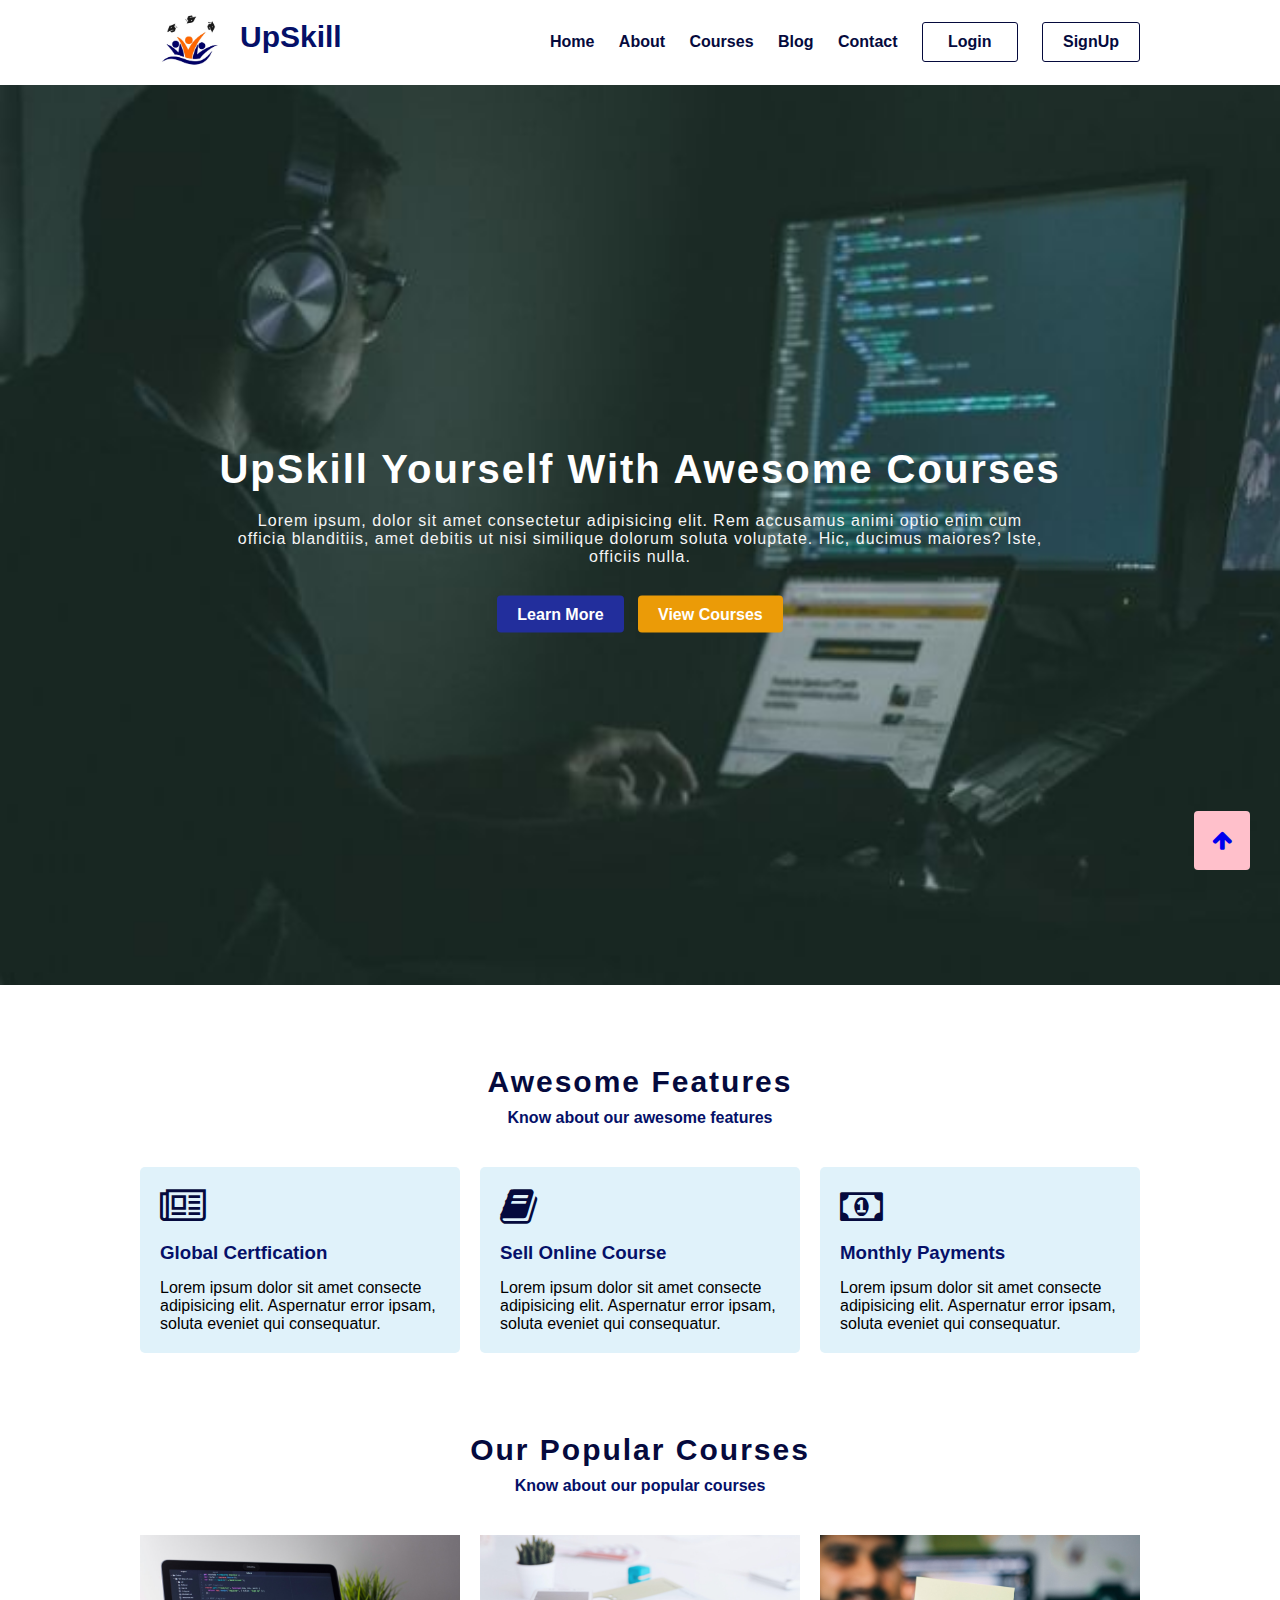
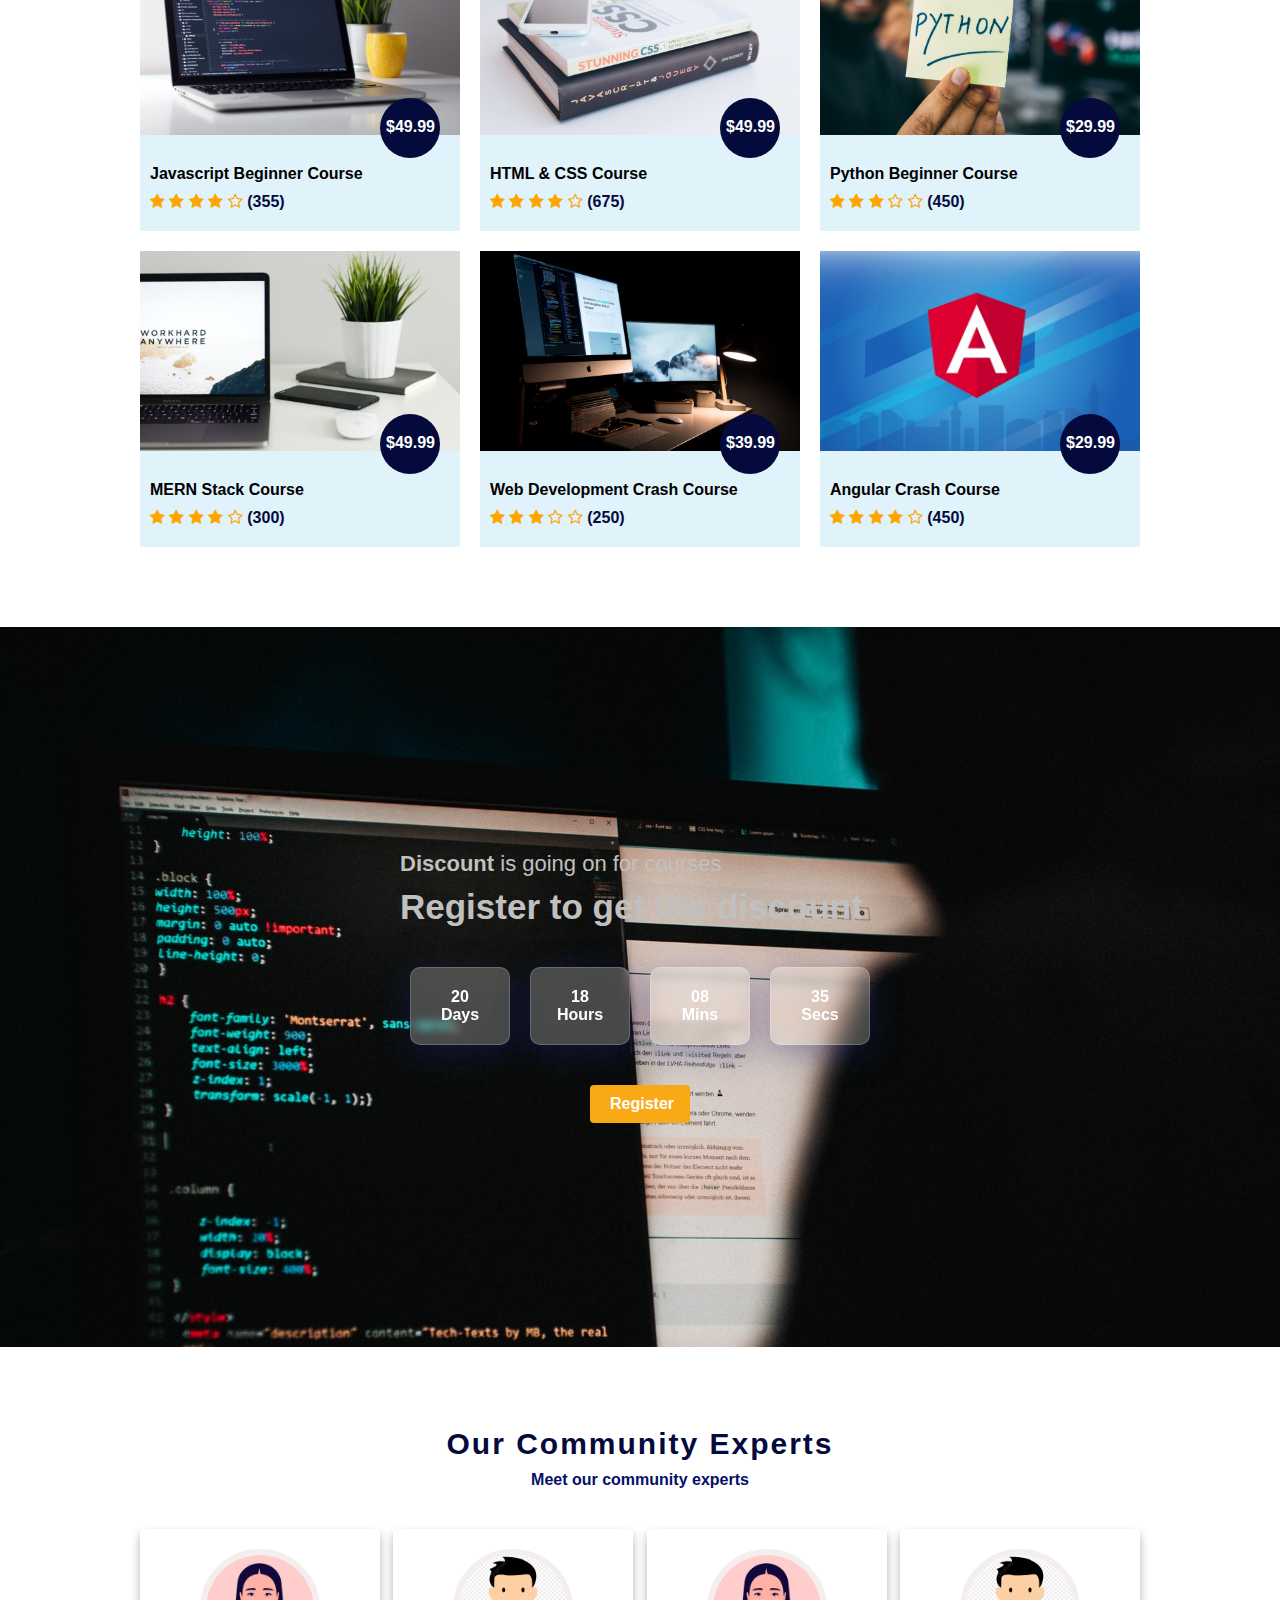
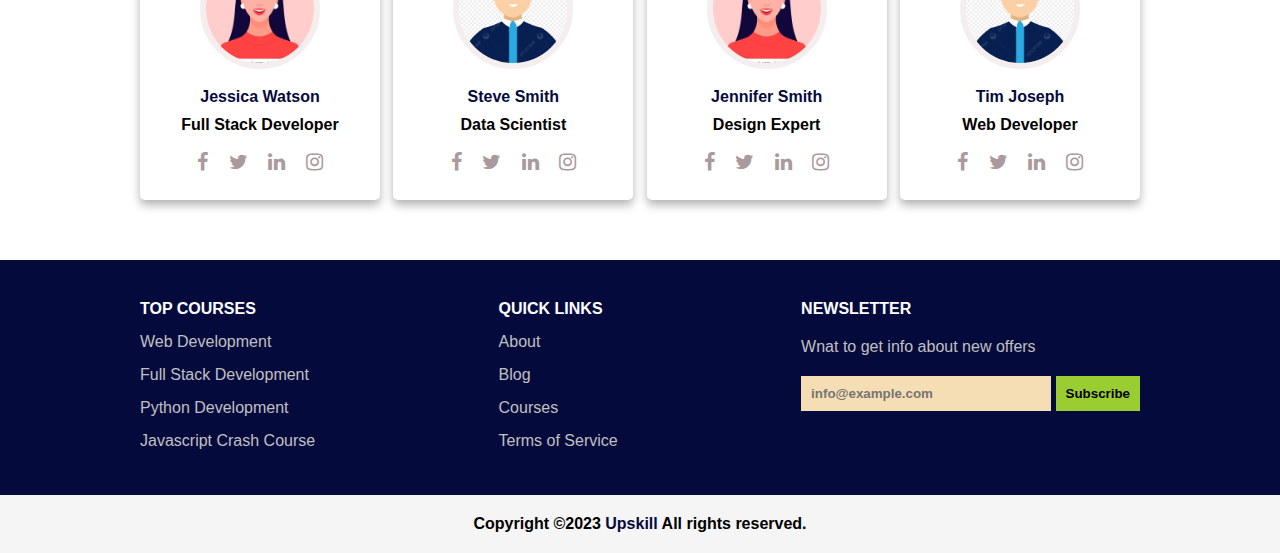
<file: index.html>
<!DOCTYPE html>
<html lang="en">
  <head>
    <meta charset="UTF-8" />
    <meta name="viewport" content="width=device-width, initial-scale=1.0" />
    <title>Multipage Online Courses Website</title>
    <link rel="icon" href="images/icon.png" type="image/x-icon" />
    <link
      rel="stylesheet"
      href="https://cdnjs.cloudflare.com/ajax/libs/font-awesome/4.7.0/css/font-awesome.min.css"
    />
    <link rel="stylesheet" href="style.css" />
  </head>
  <body>
    <!-- Header With Navigation Links -->
    <header>
      <div class="container">
        <div class="headerWithNav">
          <a href="index.html" class="logo"
            ><img src="images/logo1.jpg" alt="" /><span>UpSkill</span></a
          >
          <div class="nav_links">
            <a href="#"
              ><i class="fa fa-close" id="closeBtn" onclick="closeNav()"></i
            ></a>
            <a href="index.html">Home</a>
            <a href="about.html">About</a>
            <a href="courses.html">Courses</a>
            <a href="blog.html">Blog</a>
            <a href="contact.html">Contact</a>
            <a href="login.html" id="login" target="_blank">Login</a>
            <a href="signup.html" id="signup" target="_blank">SignUp</a>
          </div>
          <i class="fa fa-bars" id="openBtn" onclick="openNav()"></i>
        </div>
      </div>
    </header>
    <!-- End of Header Section -->

    <!-- Hero Section -->
    <section id="hero">
      <div class="container">
        <div class="hero-content">
          <h2>UpSkill Yourself With Awesome Courses</h2>
          <p>
            Lorem ipsum, dolor sit amet consectetur adipisicing elit. Rem
            accusamus animi optio enim cum officia blanditiis, amet debitis ut
            nisi similique dolorum soluta voluptate. Hic, ducimus maiores? Iste,
            officiis nulla.
          </p>
          <div class="btns">
            <a href="#features" id="btn-learnMore">Learn More</a>
            <a href="#courses" id="btn-courses">View Courses</a>
          </div>
        </div>
      </div>
    </section>
    <!-- End of Hero Section -->

    <!-- Features Section -->
    <section id="features">
      <div class="container">
        <div class="section-title">
          <h2>Awesome Features</h2>
          <p>Know about our awesome features</p>
        </div>
        <div class="features-container">
          <div class="feature">
            <i class="fa fa-newspaper-o"></i>
            <h3>Global Certfication</h3>
            <p>
              Lorem ipsum dolor sit amet consecte adipisicing elit. Aspernatur
              error ipsam, soluta eveniet qui consequatur.
            </p>
          </div>
          <div class="feature">
            <i class="fa fa-book"></i>
            <h3>Sell Online Course</h3>
            <p>
              Lorem ipsum dolor sit amet consecte adipisicing elit. Aspernatur
              error ipsam, soluta eveniet qui consequatur.
            </p>
          </div>
          <div class="feature">
            <i class="fa fa-money"></i>
            <h3>Monthly Payments</h3>
            <p>
              Lorem ipsum dolor sit amet consecte adipisicing elit. Aspernatur
              error ipsam, soluta eveniet qui consequatur.
            </p>
          </div>
        </div>
      </div>
    </section>
    <!-- End of features Section -->

    <!-- Courses Section -->
    <section id="courses">
      <div class="container">
        <div class="section-title">
          <h2>Our Popular Courses</h2>
          <p>Know about our popular courses</p>
        </div>
        <div class="courses-container">
          <div class="course">
            <div class="image">
              <img src="images/c1.jpg" alt="" />
            </div>
            <div class="price">
              <span>$49.99</span>
            </div>
            <a href="course.html" target="_blank"
              ><h4>Javascript Beginner Course</h4></a
            >
            <div class="stars">
              <i class="fa fa-star"></i>
              <i class="fa fa-star"></i>
              <i class="fa fa-star"></i>
              <i class="fa fa-star"></i>
              <i class="fa fa-star-o"></i>
              <span class="review_count">(355)</span>
            </div>
          </div>
          <div class="course">
            <div class="image">
              <img src="images/c2.jpg" alt="" />
            </div>
            <div class="price">
              <span>$49.99</span>
            </div>
            <a href="course.html" target="_blank"><h4>HTML & CSS Course</h4></a>
            <div class="stars">
              <i class="fa fa-star"></i>
              <i class="fa fa-star"></i>
              <i class="fa fa-star"></i>
              <i class="fa fa-star"></i>
              <i class="fa fa-star-o"></i>
              <span class="review_count">(675)</span>
            </div>
          </div>
          <div class="course">
            <div class="image">
              <img src="images/c3.jpg" alt="" />
            </div>
            <div class="price">
              <span>$29.99</span>
            </div>
            <a href="course.html" target="_blank"
              ><h4>Python Beginner Course</h4></a
            >
            <div class="stars">
              <i class="fa fa-star"></i>
              <i class="fa fa-star"></i>
              <i class="fa fa-star"></i>
              <i class="fa fa-star-o"></i>
              <i class="fa fa-star-o"></i>
              <span class="review_count">(450)</span>
            </div>
          </div>
          <div class="course">
            <div class="image">
              <img src="images/c4.jpg" alt="" />
            </div>
            <div class="price">
              <span>$49.99</span>
            </div>
            <a href="course.html" target="_blank"><h4>MERN Stack Course</h4></a>
            <div class="stars">
              <i class="fa fa-star"></i>
              <i class="fa fa-star"></i>
              <i class="fa fa-star"></i>
              <i class="fa fa-star"></i>
              <i class="fa fa-star-o"></i>
              <span class="review_count">(300)</span>
            </div>
          </div>
          <div class="course">
            <div class="image">
              <img src="images/c5.jpg" alt="" />
            </div>
            <div class="price">
              <span>$39.99</span>
            </div>
            <a href="course.html" target="_blank"
              ><h4>Web Development Crash Course</h4></a
            >
            <div class="stars">
              <i class="fa fa-star"></i>
              <i class="fa fa-star"></i>
              <i class="fa fa-star"></i>
              <i class="fa fa-star-o"></i>
              <i class="fa fa-star-o"></i>
              <span class="review_count">(250)</span>
            </div>
          </div>
          <div class="course">
            <div class="image">
              <img src="images/c6.jpg" alt="" />
            </div>
            <div class="price">
              <span>$29.99</span>
            </div>
            <a href="course.html" target="_blank"
              ><h4>Angular Crash Course</h4></a
            >
            <div class="stars">
              <i class="fa fa-star"></i>
              <i class="fa fa-star"></i>
              <i class="fa fa-star"></i>
              <i class="fa fa-star"></i>
              <i class="fa fa-star-o"></i>
              <span class="review_count">(450)</span>
            </div>
          </div>
        </div>
      </div>
    </section>
    <!-- End of Courses Section -->

    <section id="offer">
      <div class="offer-content">
        <p id="offer-info"><strong>Discount</strong> is going on for courses</p>
        <h2>Register to get the discount</h2>
        <div class="time_left_container">
          <div class="timeleft-info">
            <p>
              20 <br />
              Days
            </p>
          </div>
          <div class="timeleft-info">
            <p>
              18 <br />
              Hours
            </p>
          </div>
          <div class="timeleft-info">
            <p>
              08 <br />
              Mins
            </p>
          </div>
          <div class="timeleft-info">
            <p>
              35 <br />
              Secs
            </p>
          </div>
        </div>
        <a href="signup.html" id="register_btn" target="_blank">Register</a>
      </div>
    </section>
    <!-- End of Offer Section -->

    <!-- Community Experts Section -->
    <section id="experts">
      <div class="container">
        <div class="section-title">
          <h2>Our Community Experts</h2>
          <p>Meet our community experts</p>
        </div>
        <div class="experts-container">
          <div class="expert-info">
            <img src="images/female.webp" alt="" />
            <h4>Jessica Watson</h4>
            <p>Full Stack Developer</p>
            <i class="fa fa-facebook"></i>
            <i class="fa fa-twitter"></i>
            <i class="fa fa-linkedin"></i>
            <i class="fa fa-instagram"></i>
          </div>
          <div class="expert-info">
            <img src="images/men.jpg" alt="" />
            <h4>Steve Smith</h4>
            <p>Data Scientist</p>
            <i class="fa fa-facebook"></i>
            <i class="fa fa-twitter"></i>
            <i class="fa fa-linkedin"></i>
            <i class="fa fa-instagram"></i>
          </div>
          <div class="expert-info">
            <img src="images/female.webp" alt="" />
            <h4>Jennifer Smith</h4>
            <p>Design Expert</p>
            <i class="fa fa-facebook"></i>
            <i class="fa fa-twitter"></i>
            <i class="fa fa-linkedin"></i>
            <i class="fa fa-instagram"></i>
          </div>
          <div class="expert-info">
            <img src="images/men.jpg" alt="" />
            <h4>Tim Joseph</h4>
            <p>Web Developer</p>
            <i class="fa fa-facebook"></i>
            <i class="fa fa-twitter"></i>
            <i class="fa fa-linkedin"></i>
            <i class="fa fa-instagram"></i>
          </div>
        </div>
      </div>
    </section>
    <!-- End of Community Experts Section -->

    <!-- Footer Section -->
    <footer>
      <div class="container">
        <div class="footer-links">
          <div class="links">
            <h3>Top Courses</h3>
            <ul>
              <li>Web Development</li>
              <li>Full Stack Development</li>
              <li>Python Development</li>
              <li>Javascript Crash Course</li>
            </ul>
          </div>
          <div class="links">
            <h3>Quick Links</h3>
            <ul>
              <li>About</li>
              <li>Blog</li>
              <li>Courses</li>
              <li>Terms of Service</li>
            </ul>
          </div>
          <div class="links">
            <h3>NewsLetter</h3>
            <p>Wnat to get info about new offers</p>
            <div class="newsletter">
              <input type="text" placeholder="info@example.com" />
              <button id="btn-subscribe">Subscribe</button>
            </div>
          </div>
        </div>
      </div>
      <div class="copyright">
        <p>
          Copyright &copy;2023 <strong>Upskill</strong> All rights reserved.
        </p>
      </div>
    </footer>
    <!-- End of Footer Section -->

    <!-- Arrow up Button -->
    <a href="#" id="arrow-up"><i class="fa fa-arrow-up"></i></a>
    <script src="script.js"></script>
  </body>
</html>
</file>
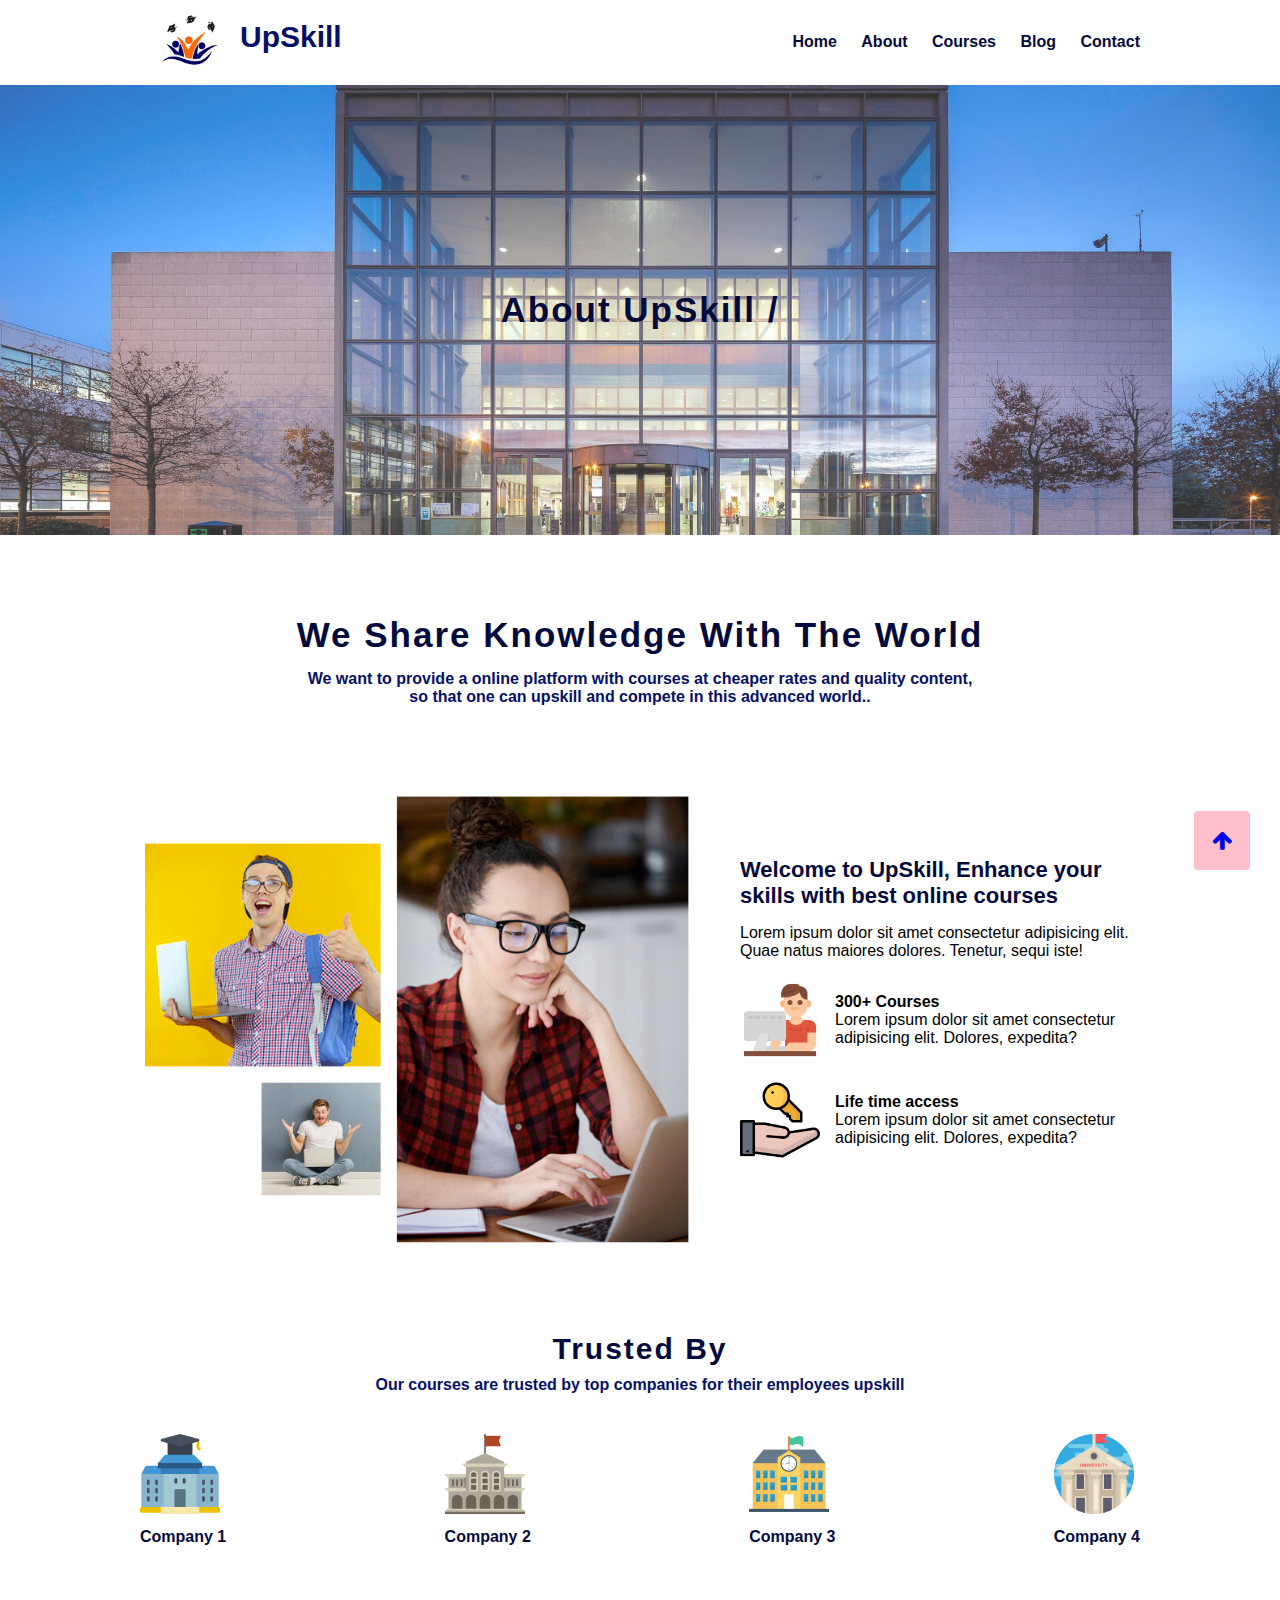
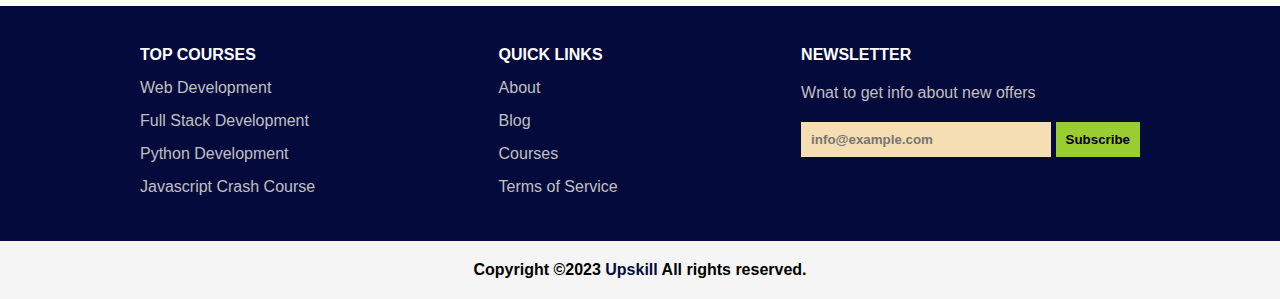
<file: about.html>
<!DOCTYPE html>
<html lang="en">
  <head>
    <meta charset="UTF-8" />
    <meta name="viewport" content="width=device-width, initial-scale=1.0" />
    <title>Multipage Online Courses Website</title>
    <link rel="icon" href="images/icon.png" type="image/x-icon" />
    <link
      rel="stylesheet"
      href="https://cdnjs.cloudflare.com/ajax/libs/font-awesome/4.7.0/css/font-awesome.min.css"
    />
    <link rel="stylesheet" href="style.css" />
  </head>
  <body>
    <!-- Header With Navigation Links -->
    <header>
      <div class="container">
        <div class="headerWithNav">
          <a href="index.html" class="logo"
            ><img src="images/logo1.jpg" alt="" /><span>UpSkill</span></a
          >
          <div class="nav_links">
            <a href="#"
              ><i class="fa fa-close" id="closeBtn" onclick="closeNav()"></i
            ></a>
            <a href="index.html">Home</a>
            <a href="about.html">About</a>
            <a href="courses.html">Courses</a>
            <a href="blog.html">Blog</a>
            <a href="contact.html">Contact</a>
          </div>
          <i class="fa fa-bars" id="openBtn" onclick="openNav()"></i>
        </div>
      </div>
    </header>
    <!-- End of Header Section -->

    <!-- Hero Section -->
    <section id="about-hero">
      <div class="container">
        <h2>About UpSkill /</h2>
      </div>
    </section>
    <!-- End of Hero Section -->

    <!-- About Content -->
    <section id="about-content">
      <div class="container">
        <div class="main-content">
          <h2>We Share Knowledge With The World</h2>
          <p>
            We want to provide a online platform with courses at cheaper rates
            and quality content, <br />
            so that one can upskill and compete in this advanced world..
          </p>
        </div>

        <div class="sub-content">
          <img src="images/a.png" alt="" class="main-img" />
          <div class="sub-info">
            <h2>
              Welcome to UpSkill, Enhance your skills with best online courses
            </h2>
            <p>
              Lorem ipsum dolor sit amet consectetur adipisicing elit. Quae
              natus maiores dolores. Tenetur, sequi iste!
            </p>
            <div class="course-access">
              <div class="course_count">
                <img src="images/fe1.png" alt="" />
                <div>
                  <h4>300+ Courses</h4>
                  <p>
                    Lorem ipsum dolor sit amet consectetur adipisicing elit.
                    Dolores, expedita?
                  </p>
                </div>
              </div>
              <div class="access">
                <img src="images/fe2.png" alt="" />
                <div>
                  <h4>Life time access</h4>
                  <p>
                    Lorem ipsum dolor sit amet consectetur adipisicing elit.
                    Dolores, expedita?
                  </p>
                </div>
              </div>
            </div>
          </div>
        </div>
      </div>
    </section>
    <!-- End of About-content Section -->

    <!-- Trusted By Section -->
    <section id="trustedBy">
      <div class="container">
        <div class="section-title">
          <h2>Trusted By</h2>
          <p>
            Our courses are trusted by top companies for their employees upskill
          </p>
        </div>
        <div class="trusted-companies">
          <div class="company">
            <img src="images/trust (1).png" alt="" />
            <h4>Company 1</h4>
          </div>
          <div class="company">
            <img src="images/trust (3).png" alt="" />
            <h4>Company 2</h4>
          </div>
          <div class="company">
            <img src="images/trust (4).png" alt="" />
            <h4>Company 3</h4>
          </div>
          <div class="company">
            <img src="images/trust (5).png" alt="" />
            <h4>Company 4</h4>
          </div>
        </div>
      </div>
    </section>
    <!-- End of Trusted By Section -->

    <!-- Footer Section -->
    <footer>
      <div class="container">
        <div class="footer-links">
          <div class="links">
            <h3>Top Courses</h3>
            <ul>
              <li>Web Development</li>
              <li>Full Stack Development</li>
              <li>Python Development</li>
              <li>Javascript Crash Course</li>
            </ul>
          </div>
          <div class="links">
            <h3>Quick Links</h3>
            <ul>
              <li>About</li>
              <li>Blog</li>
              <li>Courses</li>
              <li>Terms of Service</li>
            </ul>
          </div>
          <div class="links">
            <h3>NewsLetter</h3>
            <p>Wnat to get info about new offers</p>
            <div class="newsletter">
              <input type="text" placeholder="info@example.com" />
              <button id="btn-subscribe">Subscribe</button>
            </div>
          </div>
        </div>
      </div>
      <div class="copyright">
        <p>
          Copyright &copy;2023 <strong>Upskill</strong> All rights reserved.
        </p>
      </div>
    </footer>
    <!-- End of Footer Section -->

    <!-- Arrow up Button -->
    <a href="#" id="arrow-up"><i class="fa fa-arrow-up"></i></a>
    <script src="script.js"></script>
  </body>
</html>
</file>
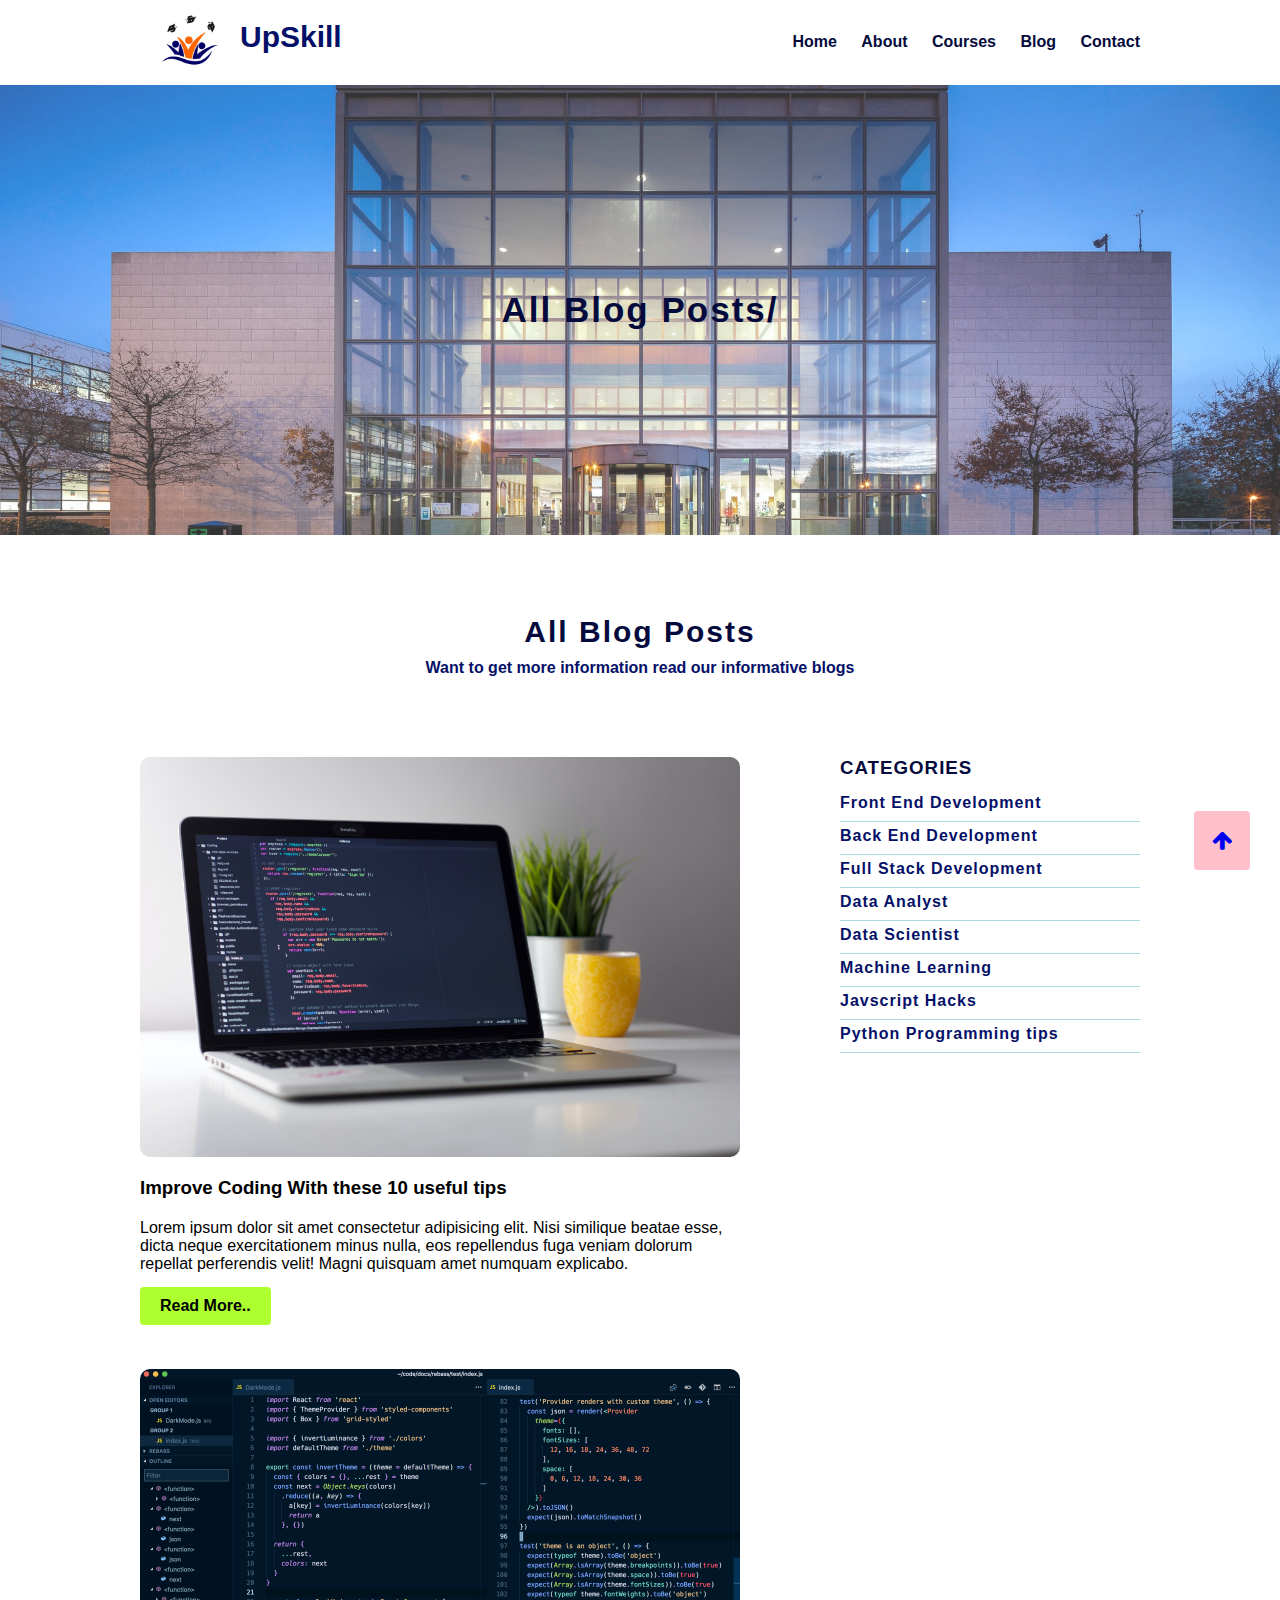
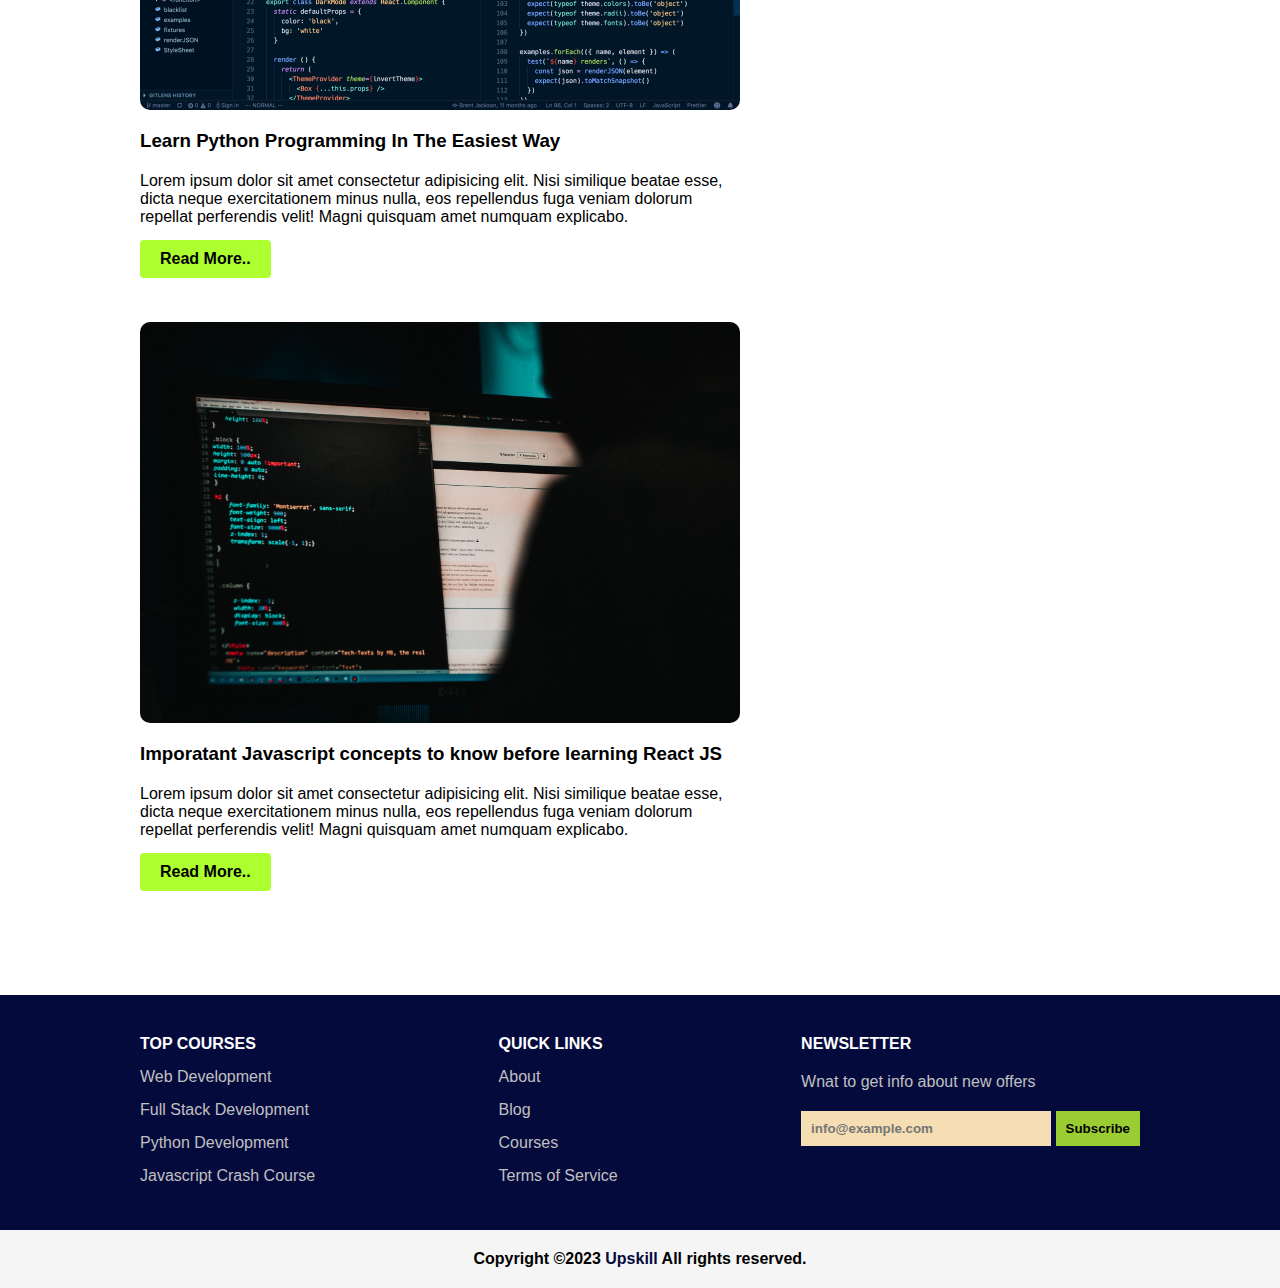
<file: blog.html>
<!DOCTYPE html>
<html lang="en">
  <head>
    <meta charset="UTF-8" />
    <meta name="viewport" content="width=device-width, initial-scale=1.0" />
    <title>Multipage Online Courses Website</title>
    <link rel="icon" href="images/icon.png" type="image/x-icon" />
    <link
      rel="stylesheet"
      href="https://cdnjs.cloudflare.com/ajax/libs/font-awesome/4.7.0/css/font-awesome.min.css"
    />
    <link rel="stylesheet" href="style.css" />
  </head>
  <body>
    <!-- Header With Navigation Links -->
    <header>
      <div class="container">
        <div class="headerWithNav">
          <a href="index.html" class="logo"
            ><img src="images/logo1.jpg" alt="" /><span>UpSkill</span></a
          >
          <div class="nav_links">
            <a href="#"
              ><i class="fa fa-close" id="closeBtn" onclick="closeNav()"></i
            ></a>
            <a href="index.html">Home</a>
            <a href="about.html">About</a>
            <a href="courses.html">Courses</a>
            <a href="blog.html">Blog</a>
            <a href="contact.html">Contact</a>
          </div>
          <i class="fa fa-bars" id="openBtn" onclick="openNav()"></i>
        </div>
      </div>
    </header>
    <!-- End of Header Section -->

    <!-- Hero Section -->
    <section id="about-hero">
      <div class="container">
        <h2>All Blog Posts/</h2>
      </div>
    </section>
    <!-- End of Hero Section -->

    <!-- Blogs Section -->
    <section id="blogs-section">
      <div class="container">
        <div class="section-title">
          <h2>All Blog Posts</h2>
          <p>Want to get more information read our informative blogs</p>
        </div>

        <div class="blogs-main-section">
          <!-- All Blogs -->
          <div class="allBlogs">
            <div class="blogs">
              <div class="image">
                <img src="images/c1.jpg" alt="" />
              </div>
              <h3>Improve Coding With these 10 useful tips</h3>
              <p>
                Lorem ipsum dolor sit amet consectetur adipisicing elit. Nisi
                similique beatae esse, dicta neque exercitationem minus nulla,
                eos repellendus fuga veniam dolorum repellat perferendis velit!
                Magni quisquam amet numquam explicabo.
              </p>
              <a href="#" class="btn-readMore">Read More..</a>
            </div>

            <div class="blogs">
              <div class="image">
                <img src="images/b4.png" alt="" />
              </div>
              <h3>Learn Python Programming In The Easiest Way</h3>
              <p>
                Lorem ipsum dolor sit amet consectetur adipisicing elit. Nisi
                similique beatae esse, dicta neque exercitationem minus nulla,
                eos repellendus fuga veniam dolorum repellat perferendis velit!
                Magni quisquam amet numquam explicabo.
              </p>
              <a href="#" class="btn-readMore">Read More..</a>
            </div>

            <div class="blogs">
              <div class="image">
                <img src="images/b1.jpg" alt="" />
              </div>
              <h3>
                Imporatant Javascript concepts to know before learning React JS
              </h3>
              <p>
                Lorem ipsum dolor sit amet consectetur adipisicing elit. Nisi
                similique beatae esse, dicta neque exercitationem minus nulla,
                eos repellendus fuga veniam dolorum repellat perferendis velit!
                Magni quisquam amet numquam explicabo.
              </p>
              <a href="#" class="btn-readMore">Read More..</a>
            </div>
          </div>

          <!-- Categories Section -->
          <div class="categories">
            <h3>Categories</h3>
            <ul class="categories_list">
              <li>Front End Development</li>
              <li>Back End Development</li>
              <li>Full Stack Development</li>
              <li>Data Analyst</li>
              <li>Data Scientist</li>
              <li>Machine Learning</li>
              <li>Javscript Hacks</li>
              <li>Python Programming tips</li>
            </ul>
          </div>
        </div>
      </div>
    </section>
    <!-- End of Blogs Section -->

    <!-- Footer Section -->
    <footer>
      <div class="container">
        <div class="footer-links">
          <div class="links">
            <h3>Top Courses</h3>
            <ul>
              <li>Web Development</li>
              <li>Full Stack Development</li>
              <li>Python Development</li>
              <li>Javascript Crash Course</li>
            </ul>
          </div>
          <div class="links">
            <h3>Quick Links</h3>
            <ul>
              <li>About</li>
              <li>Blog</li>
              <li>Courses</li>
              <li>Terms of Service</li>
            </ul>
          </div>
          <div class="links">
            <h3>NewsLetter</h3>
            <p>Wnat to get info about new offers</p>
            <div class="newsletter">
              <input type="text" placeholder="info@example.com" />
              <button id="btn-subscribe">Subscribe</button>
            </div>
          </div>
        </div>
      </div>
      <div class="copyright">
        <p>
          Copyright &copy;2023 <strong>Upskill</strong> All rights reserved.
        </p>
      </div>
    </footer>
    <!-- End of Footer Section -->

    <!-- Arrow up Button -->
    <a href="#" id="arrow-up"><i class="fa fa-arrow-up"></i></a>
    <script src="script.js"></script>
  </body>
</html>
</file>
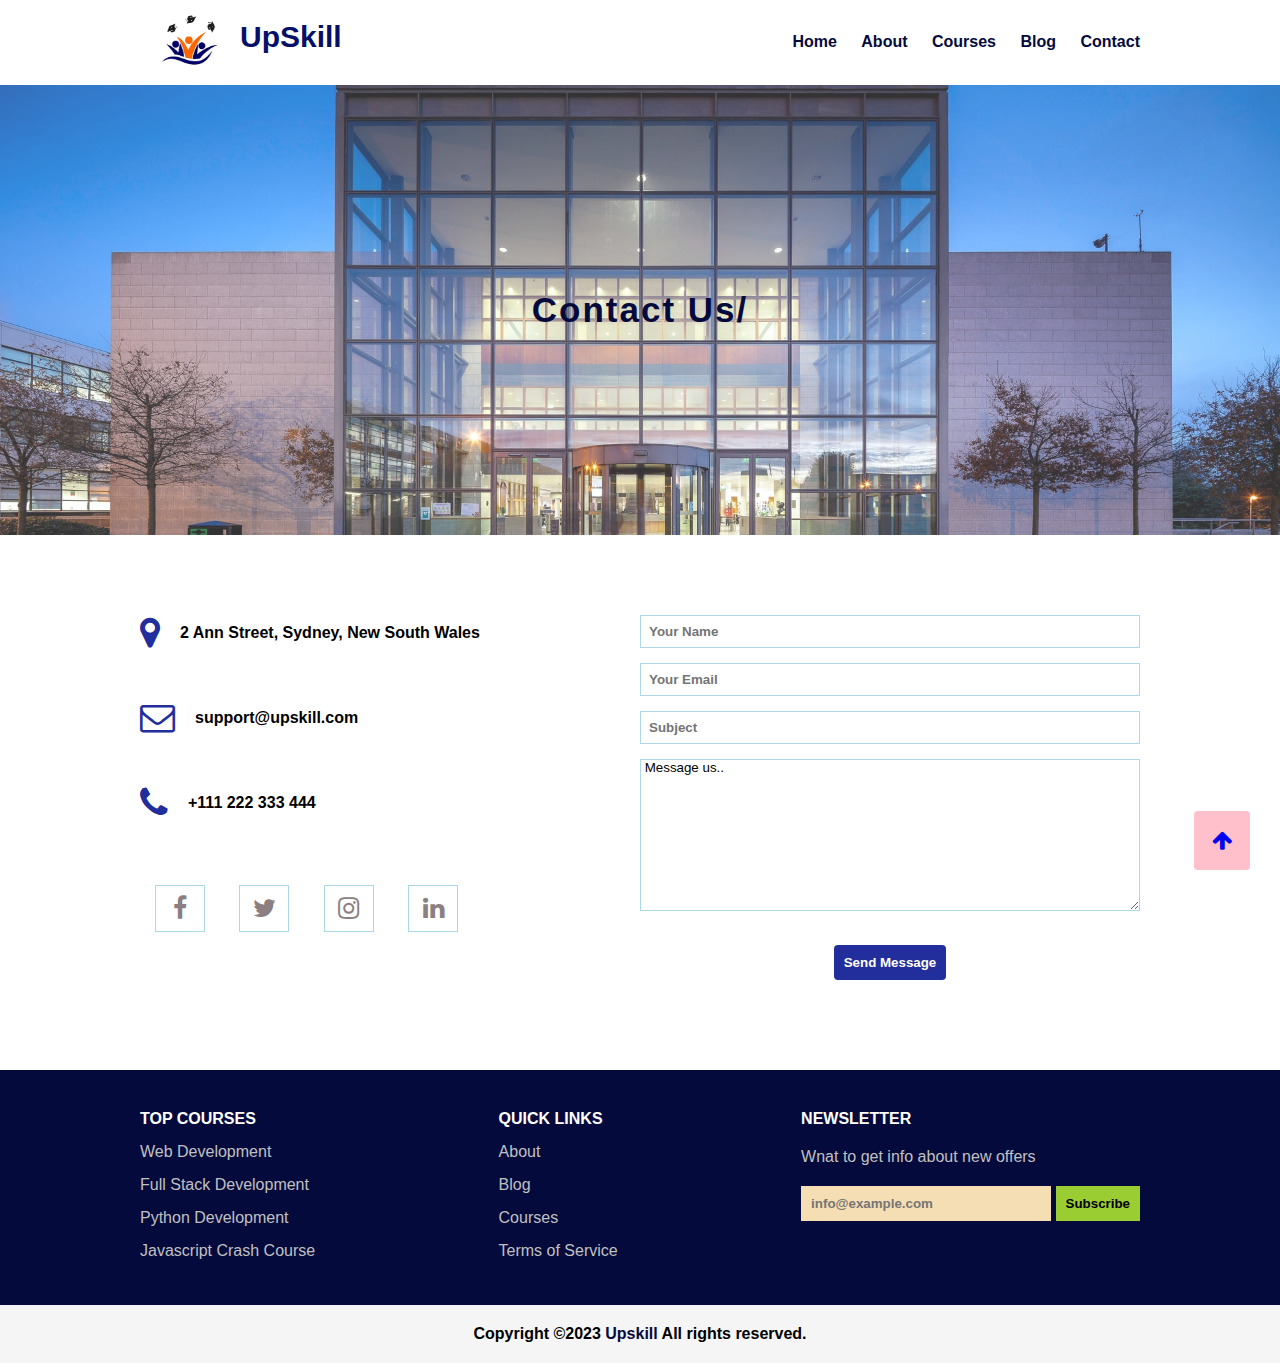
<file: contact.html>
<!DOCTYPE html>
<html lang="en">
  <head>
    <meta charset="UTF-8" />
    <meta name="viewport" content="width=device-width, initial-scale=1.0" />
    <link rel="icon" href="images/icon.png" type="image/x-icon" />
    <link
      rel="stylesheet"
      href="https://cdnjs.cloudflare.com/ajax/libs/font-awesome/4.7.0/css/font-awesome.min.css"
    />
    <link rel="stylesheet" href="style.css" />
  </head>
  <body>
    <!-- Header With Navigation Links -->
    <header>
      <div class="container">
        <div class="headerWithNav">
          <a href="index.html" class="logo"
            ><img src="images/logo1.jpg" alt="" /><span>UpSkill</span></a
          >
          <div class="nav_links">
            <a href="#"
              ><i class="fa fa-close" id="closeBtn" onclick="closeNav()"></i
            ></a>
            <a href="index.html">Home</a>
            <a href="about.html">About</a>
            <a href="courses.html">Courses</a>
            <a href="blog.html">Blog</a>
            <a href="contact.html">Contact</a>
          </div>
          <i class="fa fa-bars" id="openBtn" onclick="openNav()"></i>
        </div>
      </div>
    </header>
    <!-- End of Header Section -->

    <!-- Hero Section -->
    <section id="about-hero">
      <div class="container">
        <h2>Contact Us/</h2>
      </div>
    </section>
    <!-- End of Hero Section -->

    <!-- Contact Us Main Section -->
    <section id="main-contact-section">
      <div class="container">
        <div class="contact-container">
          <div class="contact-info">
            <div class="info">
              <i class="fa fa-map-marker"></i>
              <p>2 Ann Street, Sydney, New South Wales</p>
            </div>
            <div class="info">
              <i class="fa fa-envelope-o"></i>
              <p>support@upskill.com</p>
            </div>
            <div class="info">
              <i class="fa fa-phone"></i>
              <p>+111 222 333 444</p>
            </div>
            <div class="social-links">
              <i class="fa fa-facebook"></i>
              <i class="fa fa-twitter"></i>
              <i class="fa fa-instagram"></i>
              <i class="fa fa-linkedin"></i>
            </div>
          </div>
          <div class="contact-form">
            <form action="">
              <input type="text" placeholder="Your Name" />
              <input type="text" placeholder="Your Email" />
              <input type="text" placeholder="Subject" />
              <textarea id="message" cols="30" rows="10">
 Message us..</textarea
              >
              <button id="btn-sendMessage">Send Message</button>
            </form>
          </div>
        </div>
      </div>
    </section>
    <!-- End of Contact Us Section -->

    <!-- Footer Section -->
    <footer>
      <div class="container">
        <div class="footer-links">
          <div class="links">
            <h3>Top Courses</h3>
            <ul>
              <li>Web Development</li>
              <li>Full Stack Development</li>
              <li>Python Development</li>
              <li>Javascript Crash Course</li>
            </ul>
          </div>
          <div class="links">
            <h3>Quick Links</h3>
            <ul>
              <li>About</li>
              <li>Blog</li>
              <li>Courses</li>
              <li>Terms of Service</li>
            </ul>
          </div>
          <div class="links">
            <h3>NewsLetter</h3>
            <p>Wnat to get info about new offers</p>
            <div class="newsletter">
              <input type="text" placeholder="info@example.com" />
              <button id="btn-subscribe">Subscribe</button>
            </div>
          </div>
        </div>
      </div>
      <div class="copyright">
        <p>
          Copyright &copy;2023 <strong>Upskill</strong> All rights reserved.
        </p>
      </div>
    </footer>
    <!-- End of Footer Section -->

    <!-- Arrow up Button -->
    <a href="#" id="arrow-up"><i class="fa fa-arrow-up"></i></a>
    <script src="script.js"></script>
  </body>
</html>
</file>
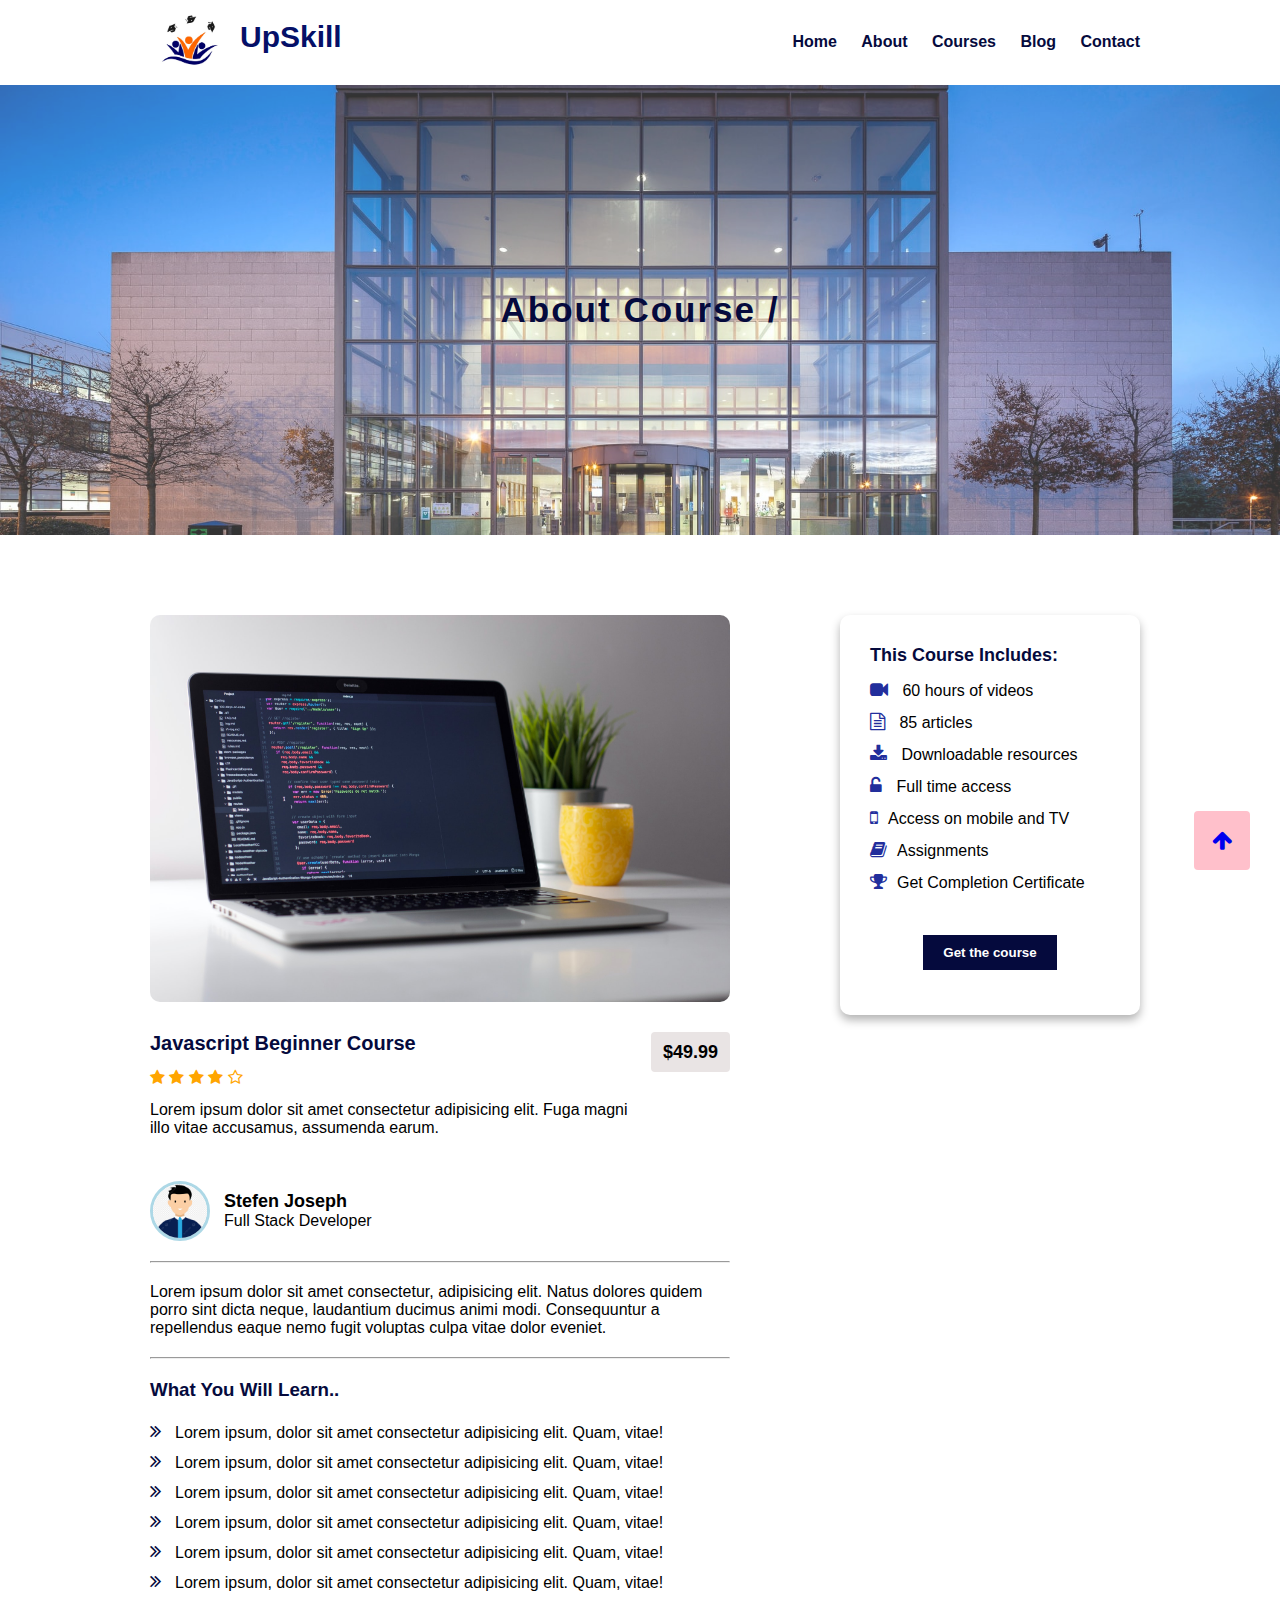
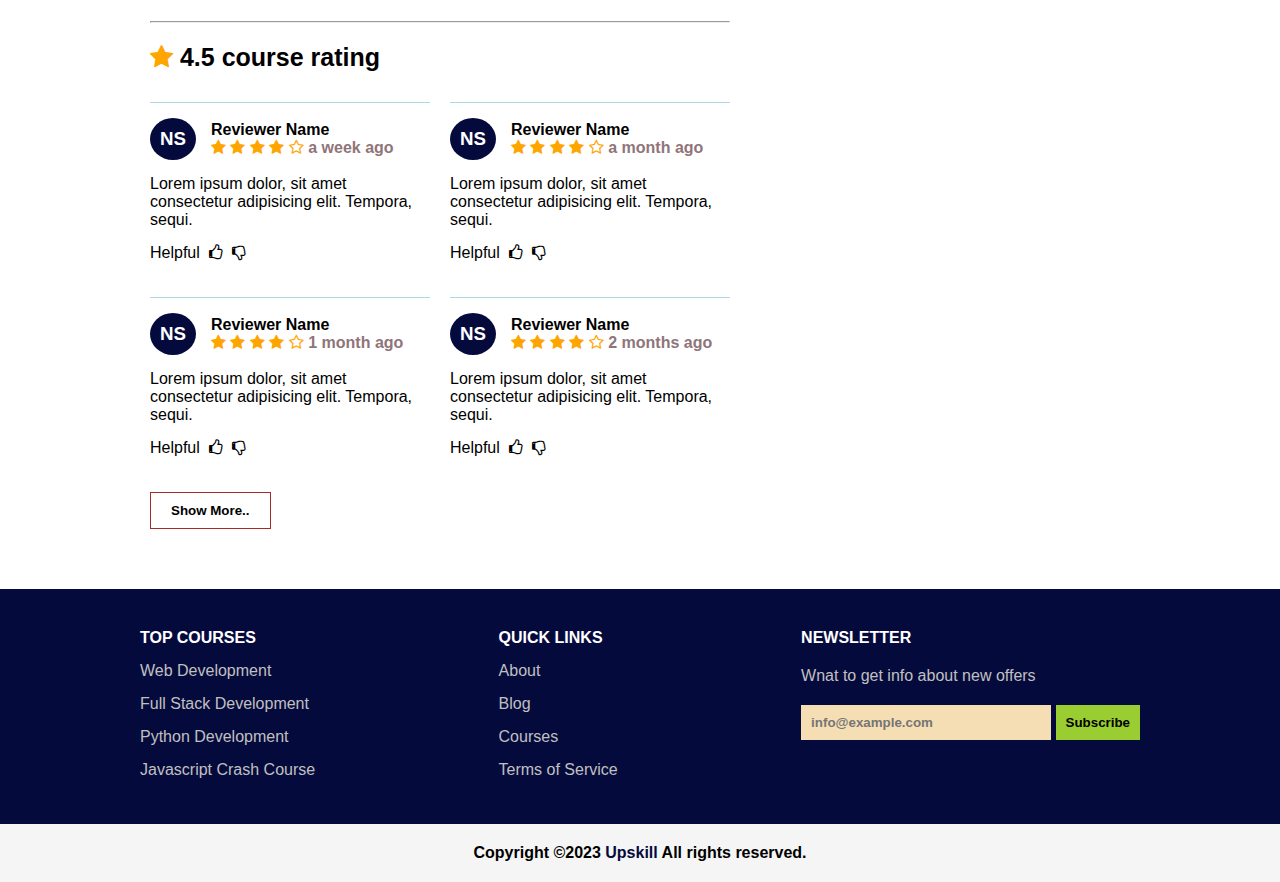
<file: course.html>
<!DOCTYPE html>
<html lang="en">
  <head>
    <meta charset="UTF-8" />
    <meta name="viewport" content="width=device-width, initial-scale=1.0" />
    <link rel="icon" href="images/icon.png" type="image/x-icon" />
    <link
      rel="stylesheet"
      href="https://cdnjs.cloudflare.com/ajax/libs/font-awesome/4.7.0/css/font-awesome.min.css"
    />
    <link rel="stylesheet" href="style.css" />
  </head>
  <body>
    <!-- Header With Navigation Links -->
    <header>
      <div class="container">
        <div class="headerWithNav">
          <a href="index.html" class="logo"
            ><img src="images/logo1.jpg" alt="" /><span>UpSkill</span></a
          >
          <div class="nav_links">
            <a href="#"
              ><i class="fa fa-close" id="closeBtn" onclick="closeNav()"></i
            ></a>
            <a href="index.html">Home</a>
            <a href="about.html">About</a>
            <a href="courses.html">Courses</a>
            <a href="blog.html">Blog</a>
            <a href="contact.html">Contact</a>
          </div>
          <i class="fa fa-bars" id="openBtn" onclick="openNav()"></i>
        </div>
      </div>
    </header>
    <!-- End of Header Section -->

    <!-- Hero Section -->
    <section id="about-hero">
      <div class="container">
        <h2>About Course /</h2>
      </div>
    </section>
    <!-- End of Hero Section -->

    <!-- Main Course Details Section -->
    <section id="course-details">
      <div class="container">
        <div class="course-details-container">
          <div class="course-full-content">
            <div class="imgContainer">
              <img src="images/c1.jpg" alt="" />
            </div>
            <div class="course-title-cost">
              <div>
                <h4>Javascript Beginner Course</h4>
                <i class="fa fa-star"></i>
                <i class="fa fa-star"></i>
                <i class="fa fa-star"></i>
                <i class="fa fa-star"></i>
                <i class="fa fa-star-o"></i>
                <p>
                  Lorem ipsum dolor sit amet consectetur adipisicing elit. Fuga
                  magni illo vitae accusamus, assumenda earum.
                </p>
              </div>
              <div class="cost">$49.99</div>
            </div>
            <div class="tutor">
              <img src="images/men.jpg" alt="" />
              <p>
                <span>Stefen Joseph</span> <br />
                Full Stack Developer
              </p>
            </div>
            <hr />
            <p class="course-information">
              Lorem ipsum dolor sit amet consectetur, adipisicing elit. Natus
              dolores quidem porro sint dicta neque, laudantium ducimus animi
              modi. Consequuntur a repellendus eaque nemo fugit voluptas culpa
              vitae dolor eveniet.
            </p>
            <hr />
            <div class="benefits">
              <h3>What You Will Learn..</h3>
              <i class="fa fa-angle-double-right"></i
              ><span
                >Lorem ipsum, dolor sit amet consectetur adipisicing elit. Quam,
                vitae!</span
              ><br />
              <i class="fa fa-angle-double-right"></i
              ><span
                >Lorem ipsum, dolor sit amet consectetur adipisicing elit. Quam,
                vitae!</span
              ><br />
              <i class="fa fa-angle-double-right"></i
              ><span
                >Lorem ipsum, dolor sit amet consectetur adipisicing elit. Quam,
                vitae!</span
              ><br />
              <i class="fa fa-angle-double-right"></i
              ><span
                >Lorem ipsum, dolor sit amet consectetur adipisicing elit. Quam,
                vitae!</span
              ><br />
              <i class="fa fa-angle-double-right"></i
              ><span
                >Lorem ipsum, dolor sit amet consectetur adipisicing elit. Quam,
                vitae!</span
              ><br />
              <i class="fa fa-angle-double-right"></i
              ><span
                >Lorem ipsum, dolor sit amet consectetur adipisicing elit. Quam,
                vitae!</span
              ><br />
            </div>

            <hr />

            <!-- Reviews Section -->
            <div class="reviews-container">
              <div class="review-heading">
                <h3><i class="fa fa-star"></i> 4.5 course rating</h3>
              </div>
              <div class="allReviews">
                <div class="review">
                  <div class="reviewerName">
                    <h3>NS</h3>
                    <div>
                      <h4>Reviewer Name</h4>
                      <i class="fa fa-star"></i>
                      <i class="fa fa-star"></i>
                      <i class="fa fa-star"></i>
                      <i class="fa fa-star"></i>
                      <i class="fa fa-star-o"></i>
                      <span>a week ago</span>
                    </div>
                  </div>
                  <p>
                    Lorem ipsum dolor, sit amet consectetur adipisicing elit.
                    Tempora, sequi.
                  </p>
                  <p class="helpful">
                    Helpful &nbsp;<i class="fa fa-thumbs-o-up"></i>&nbsp;
                    <i class="fa fa-thumbs-o-down"></i>
                  </p>
                </div>

                <div class="review">
                  <div class="reviewerName">
                    <h3>NS</h3>
                    <div>
                      <h4>Reviewer Name</h4>
                      <i class="fa fa-star"></i>
                      <i class="fa fa-star"></i>
                      <i class="fa fa-star"></i>
                      <i class="fa fa-star"></i>
                      <i class="fa fa-star-o"></i>
                      <span>a month ago</span>
                    </div>
                  </div>
                  <p>
                    Lorem ipsum dolor, sit amet consectetur adipisicing elit.
                    Tempora, sequi.
                  </p>
                  <p class="helpful">
                    Helpful &nbsp;<i class="fa fa-thumbs-o-up"></i>&nbsp;
                    <i class="fa fa-thumbs-o-down"></i>
                  </p>
                </div>

                <div class="review">
                  <div class="reviewerName">
                    <h3>NS</h3>
                    <div>
                      <h4>Reviewer Name</h4>
                      <i class="fa fa-star"></i>
                      <i class="fa fa-star"></i>
                      <i class="fa fa-star"></i>
                      <i class="fa fa-star"></i>
                      <i class="fa fa-star-o"></i>
                      <span>1 month ago</span>
                    </div>
                  </div>
                  <p>
                    Lorem ipsum dolor, sit amet consectetur adipisicing elit.
                    Tempora, sequi.
                  </p>
                  <p class="helpful">
                    Helpful &nbsp;<i class="fa fa-thumbs-o-up"></i>&nbsp;
                    <i class="fa fa-thumbs-o-down"></i>
                  </p>
                </div>

                <div class="review">
                  <div class="reviewerName">
                    <h3>NS</h3>
                    <div>
                      <h4>Reviewer Name</h4>
                      <i class="fa fa-star"></i>
                      <i class="fa fa-star"></i>
                      <i class="fa fa-star"></i>
                      <i class="fa fa-star"></i>
                      <i class="fa fa-star-o"></i>
                      <span>2 months ago</span>
                    </div>
                  </div>
                  <p>
                    Lorem ipsum dolor, sit amet consectetur adipisicing elit.
                    Tempora, sequi.
                  </p>
                  <p class="helpful">
                    Helpful &nbsp;<i class="fa fa-thumbs-o-up"></i>&nbsp;
                    <i class="fa fa-thumbs-o-down"></i>
                  </p>
                </div>
              </div>
              <button class="btn-showMore">Show More..</button>
            </div>
            <!-- End of reviews section -->
          </div>

          <div class="course-access-details">
            <h4>This Course Includes:</h4>
            <i class="fa fa-video-camera"></i> <span>60 hours of videos</span
            ><br />
            <i class="fa fa-file-text-o"></i> <span>85 articles</span><br />
            <i class="fa fa-download"></i> <span>Downloadable resources</span
            ><br />
            <i class="fa fa-unlock-alt"></i> <span>Full time access</span><br />
            <i class="fa fa-mobile"></i><span>Access on mobile and TV</span
            ><br />
            <i class="fa fa-book"></i><span>Assignments</span><br />
            <i class="fa fa-trophy"></i><span>Get Completion Certificate</span
            ><br />
            <button id="btn-getCourse">Get the course</button>
          </div>
        </div>
      </div>
    </section>
    <!-- End of Main Course Details Section -->

    <!-- Footer Section -->
    <footer>
      <div class="container">
        <div class="footer-links">
          <div class="links">
            <h3>Top Courses</h3>
            <ul>
              <li>Web Development</li>
              <li>Full Stack Development</li>
              <li>Python Development</li>
              <li>Javascript Crash Course</li>
            </ul>
          </div>
          <div class="links">
            <h3>Quick Links</h3>
            <ul>
              <li>About</li>
              <li>Blog</li>
              <li>Courses</li>
              <li>Terms of Service</li>
            </ul>
          </div>
          <div class="links">
            <h3>NewsLetter</h3>
            <p>Wnat to get info about new offers</p>
            <div class="newsletter">
              <input type="text" placeholder="info@example.com" />
              <button id="btn-subscribe">Subscribe</button>
            </div>
          </div>
        </div>
      </div>
      <div class="copyright">
        <p>
          Copyright &copy;2023 <strong>Upskill</strong> All rights reserved.
        </p>
      </div>
    </footer>
    <!-- End of Footer Section -->

    <!-- Arrow up Button -->
    <a href="#" id="arrow-up"><i class="fa fa-arrow-up"></i></a>
    <script src="script.js"></script>
  </body>
</html>
</file>
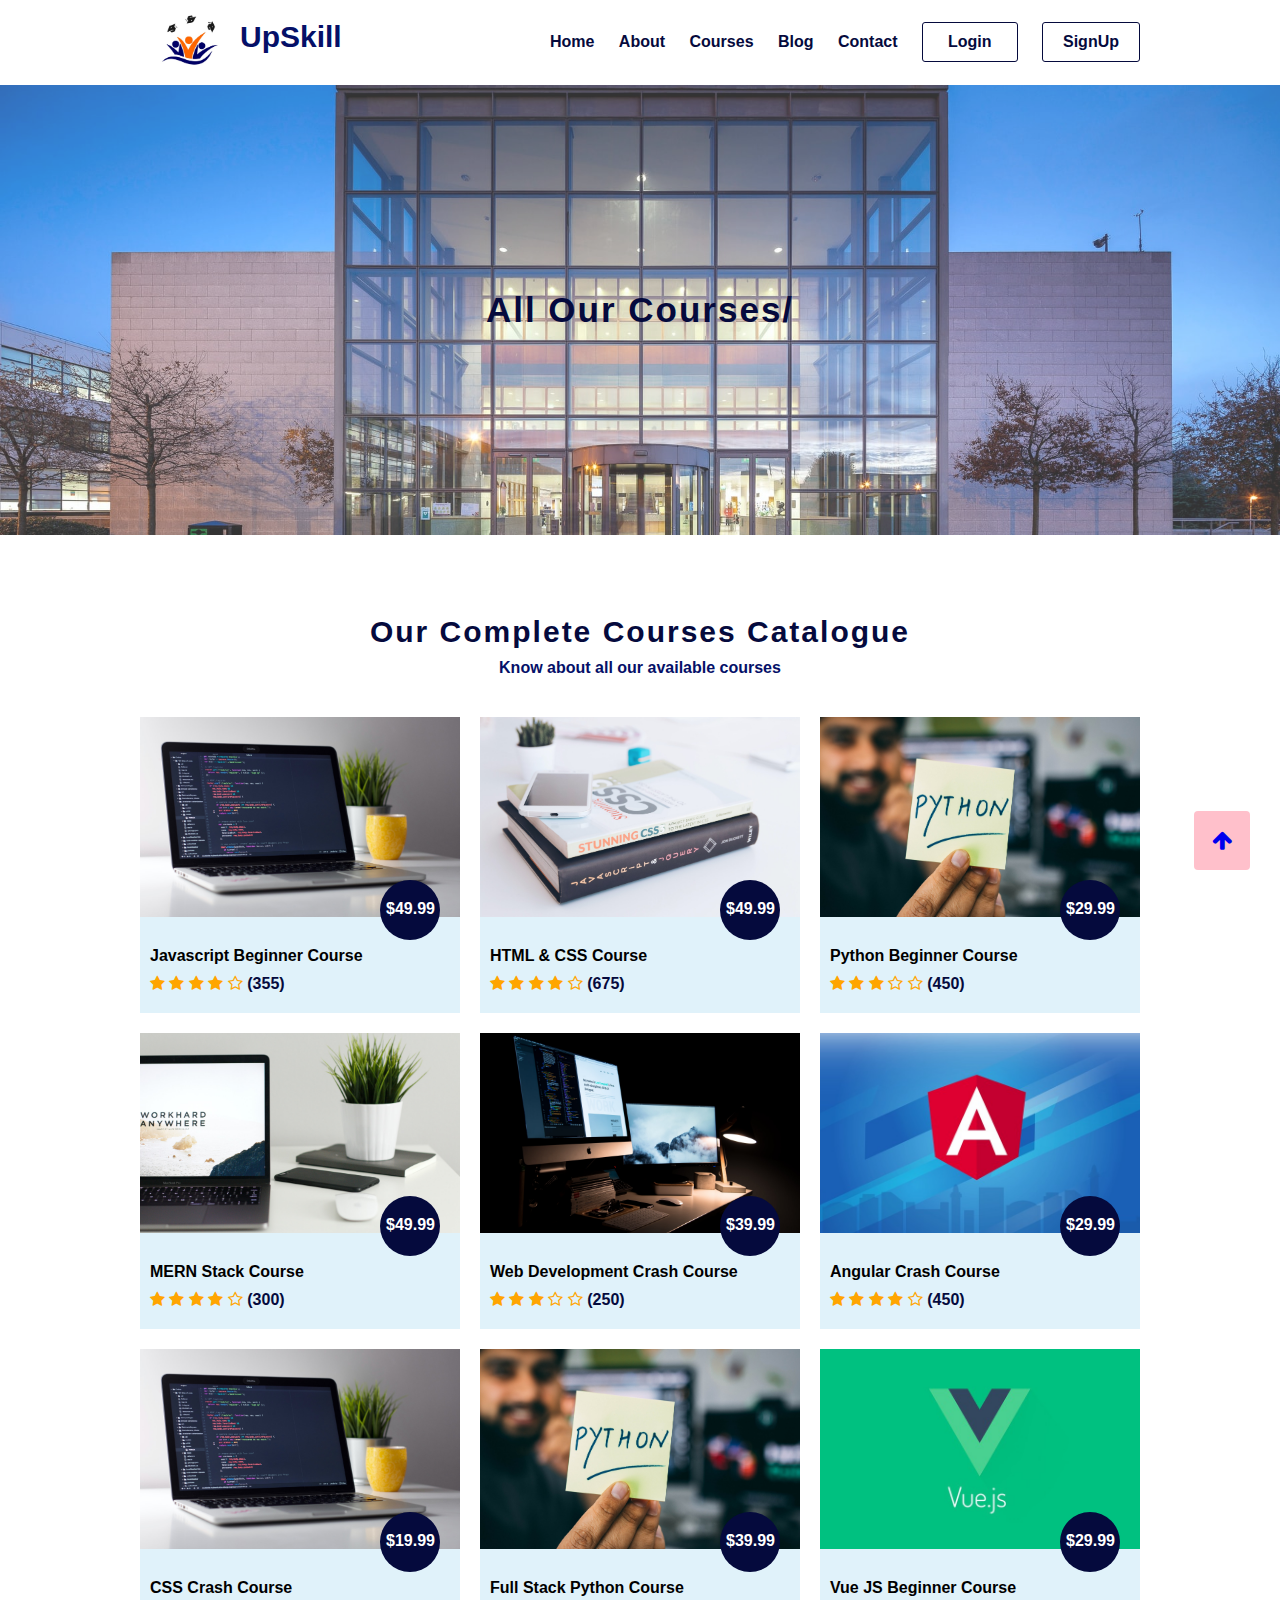
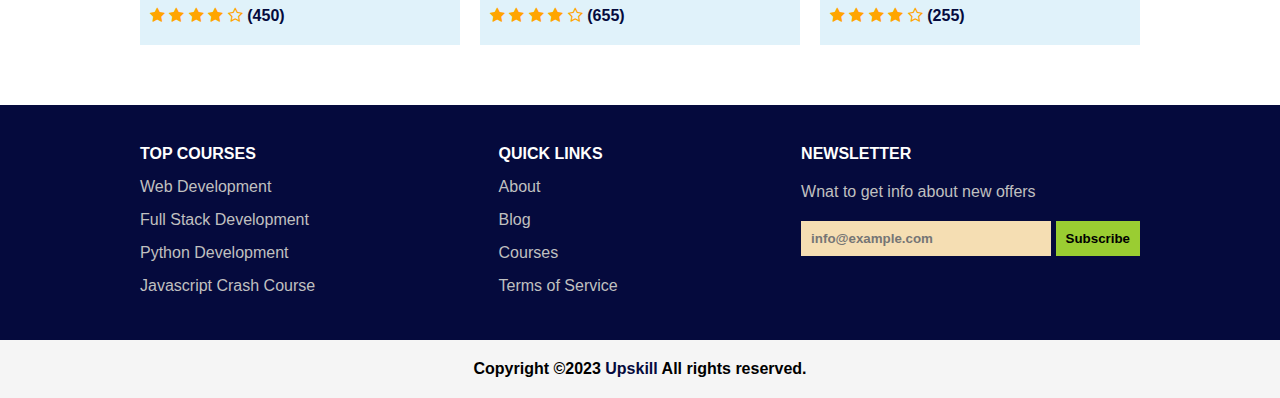
<file: courses.html>
<!DOCTYPE html>
<html lang="en">
  <head>
    <meta charset="UTF-8" />
    <meta name="viewport" content="width=device-width, initial-scale=1.0" />
    <title>Multipage Online Courses Website</title>
    <link rel="icon" href="images/icon.png" type="image/x-icon" />
    <link
      rel="stylesheet"
      href="https://cdnjs.cloudflare.com/ajax/libs/font-awesome/4.7.0/css/font-awesome.min.css"
    />
    <link rel="stylesheet" href="style.css" />
  </head>
  <body>
    <!-- Header With Navigation Links -->
    <header>
      <div class="container">
        <div class="headerWithNav">
          <a href="index.html" class="logo"
            ><img src="images/logo1.jpg" alt="" /><span>UpSkill</span></a
          >
          <div class="nav_links">
            <a href="#"
              ><i class="fa fa-close" id="closeBtn" onclick="closeNav()"></i
            ></a>
            <a href="index.html">Home</a>
            <a href="about.html">About</a>
            <a href="courses.html">Courses</a>
            <a href="blog.html">Blog</a>
            <a href="contact.html">Contact</a>
            <a href="login.html" id="login">Login</a>
            <a href="signup.html" id="signup">SignUp</a>
          </div>
          <i class="fa fa-bars" id="openBtn" onclick="openNav()"></i>
        </div>
      </div>
    </header>
    <!-- End of Header Section -->

    <!-- Hero Section -->
    <section id="about-hero">
      <div class="container">
        <h2>All Our Courses/</h2>
      </div>
    </section>
    <!-- End of Hero Section -->

    <!-- Courses Section -->
    <section id="courses">
      <div class="container">
        <div class="section-title">
          <h2>Our Complete Courses Catalogue</h2>
          <p>Know about all our available courses</p>
        </div>
        <div class="courses-container">
          <div class="course">
            <div class="image">
              <img src="images/c1.jpg" alt="" />
            </div>
            <div class="price">
              <span>$49.99</span>
            </div>
            <a href="course.html" target="_blank"
              ><h4>Javascript Beginner Course</h4></a
            >
            <div class="stars">
              <i class="fa fa-star"></i>
              <i class="fa fa-star"></i>
              <i class="fa fa-star"></i>
              <i class="fa fa-star"></i>
              <i class="fa fa-star-o"></i>
              <span class="review_count">(355)</span>
            </div>
          </div>
          <div class="course">
            <div class="image">
              <img src="images/c2.jpg" alt="" />
            </div>
            <div class="price">
              <span>$49.99</span>
            </div>
            <a href="course.html" target="_blank"><h4>HTML & CSS Course</h4></a>
            <div class="stars">
              <i class="fa fa-star"></i>
              <i class="fa fa-star"></i>
              <i class="fa fa-star"></i>
              <i class="fa fa-star"></i>
              <i class="fa fa-star-o"></i>
              <span class="review_count">(675)</span>
            </div>
          </div>
          <div class="course">
            <div class="image">
              <img src="images/c3.jpg" alt="" />
            </div>
            <div class="price">
              <span>$29.99</span>
            </div>
            <a href="course.html" target="_blank"
              ><h4>Python Beginner Course</h4></a
            >
            <div class="stars">
              <i class="fa fa-star"></i>
              <i class="fa fa-star"></i>
              <i class="fa fa-star"></i>
              <i class="fa fa-star-o"></i>
              <i class="fa fa-star-o"></i>
              <span class="review_count">(450)</span>
            </div>
          </div>
          <div class="course">
            <div class="image">
              <img src="images/c4.jpg" alt="" />
            </div>
            <div class="price">
              <span>$49.99</span>
            </div>
            <a href="course.html" target="_blank"><h4>MERN Stack Course</h4></a>
            <div class="stars">
              <i class="fa fa-star"></i>
              <i class="fa fa-star"></i>
              <i class="fa fa-star"></i>
              <i class="fa fa-star"></i>
              <i class="fa fa-star-o"></i>
              <span class="review_count">(300)</span>
            </div>
          </div>
          <div class="course">
            <div class="image">
              <img src="images/c5.jpg" alt="" />
            </div>
            <div class="price">
              <span>$39.99</span>
            </div>
            <a href="course.html" target="_blank"
              ><h4>Web Development Crash Course</h4></a
            >
            <div class="stars">
              <i class="fa fa-star"></i>
              <i class="fa fa-star"></i>
              <i class="fa fa-star"></i>
              <i class="fa fa-star-o"></i>
              <i class="fa fa-star-o"></i>
              <span class="review_count">(250)</span>
            </div>
          </div>
          <div class="course">
            <div class="image">
              <img src="images/c6.jpg" alt="" />
            </div>
            <div class="price">
              <span>$29.99</span>
            </div>
            <a href="course.html" target="_blank"
              ><h4>Angular Crash Course</h4></a
            >
            <div class="stars">
              <i class="fa fa-star"></i>
              <i class="fa fa-star"></i>
              <i class="fa fa-star"></i>
              <i class="fa fa-star"></i>
              <i class="fa fa-star-o"></i>
              <span class="review_count">(450)</span>
            </div>
          </div>
          <div class="course">
            <div class="image">
              <img src="images/c1.jpg" alt="" />
            </div>
            <div class="price">
              <span>$19.99</span>
            </div>
            <a href="course.html" target="_blank"><h4>CSS Crash Course</h4></a>
            <div class="stars">
              <i class="fa fa-star"></i>
              <i class="fa fa-star"></i>
              <i class="fa fa-star"></i>
              <i class="fa fa-star"></i>
              <i class="fa fa-star-o"></i>
              <span class="review_count">(450)</span>
            </div>
          </div>
          <div class="course">
            <div class="image">
              <img src="images/c3.jpg" alt="" />
            </div>
            <div class="price">
              <span>$39.99</span>
            </div>
            <a href="course.html" target="_blank"
              ><h4>Full Stack Python Course</h4></a
            >
            <div class="stars">
              <i class="fa fa-star"></i>
              <i class="fa fa-star"></i>
              <i class="fa fa-star"></i>
              <i class="fa fa-star"></i>
              <i class="fa fa-star-o"></i>
              <span class="review_count">(655)</span>
            </div>
          </div>
          <div class="course">
            <div class="image">
              <img src="images/c7.jpeg" alt="" />
            </div>
            <div class="price">
              <span>$29.99</span>
            </div>
            <a href="course.html" target="_blank"
              ><h4>Vue JS Beginner Course</h4></a
            >
            <div class="stars">
              <i class="fa fa-star"></i>
              <i class="fa fa-star"></i>
              <i class="fa fa-star"></i>
              <i class="fa fa-star"></i>
              <i class="fa fa-star-o"></i>
              <span class="review_count">(255)</span>
            </div>
          </div>
        </div>
      </div>
    </section>
    <!-- End of Courses Section -->

    <!-- Footer Section -->
    <footer>
      <div class="container">
        <div class="footer-links">
          <div class="links">
            <h3>Top Courses</h3>
            <ul>
              <li>Web Development</li>
              <li>Full Stack Development</li>
              <li>Python Development</li>
              <li>Javascript Crash Course</li>
            </ul>
          </div>
          <div class="links">
            <h3>Quick Links</h3>
            <ul>
              <li>About</li>
              <li>Blog</li>
              <li>Courses</li>
              <li>Terms of Service</li>
            </ul>
          </div>
          <div class="links">
            <h3>NewsLetter</h3>
            <p>Wnat to get info about new offers</p>
            <div class="newsletter">
              <input type="text" placeholder="info@example.com" />
              <button id="btn-subscribe">Subscribe</button>
            </div>
          </div>
        </div>
      </div>
      <div class="copyright">
        <p>
          Copyright &copy;2023 <strong>Upskill</strong> All rights reserved.
        </p>
      </div>
    </footer>
    <!-- End of Footer Section -->

    <!-- Arrow up Button -->
    <a href="#" id="arrow-up"><i class="fa fa-arrow-up"></i></a>
    <script src="script.js"></script>
  </body>
</html>
</file>
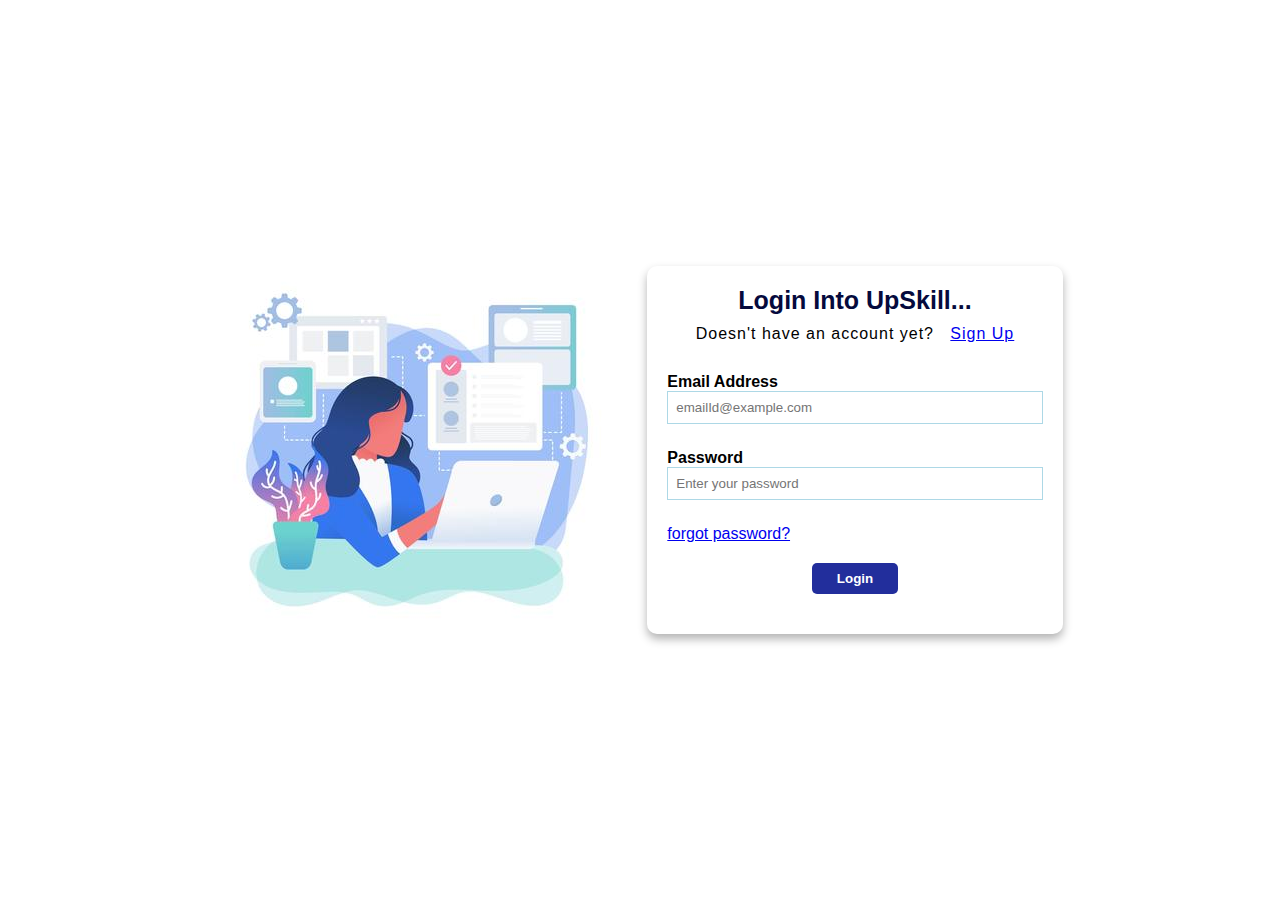
<file: login.html>
<!DOCTYPE html>
<html lang="en">
  <head>
    <meta charset="UTF-8" />
    <meta name="viewport" content="width=device-width, initial-scale=1.0" />
    <link rel="icon" href="images/icon.png" type="image/x-icon" />
    <link
      rel="stylesheet"
      href="https://cdnjs.cloudflare.com/ajax/libs/font-awesome/4.7.0/css/font-awesome.min.css"
    />
    <link rel="stylesheet" href="style.css" />
  </head>
  <body>
    <!-- Login Section -->
    <section id="login-section">
      <div class="login-container">
        <img src="images/login.jpg" alt="" />
        <div class="login-form-container">
          <div class="heading">
            <h3>Login Into UpSkill...</h3>
            <p>
              Doesn't have an account yet? &nbsp;
              <a href="signup.html">Sign Up</a>
            </p>
          </div>
          <form class="login-form">
            <label for="email"><b>Email Address</b></label>
            <input type="email" id="email" placeholder="emailId@example.com" />

            <label for="password"><b>Password</b></label>
            <input
              type="password"
              id="password"
              placeholder="Enter your password"
            />

            <a href="#">forgot password?</a>

            <button id="btn-login">Login</button>
          </form>
        </div>
      </div>
    </section>
    <script src="script.js"></script>
  </body>
</html>
</file>
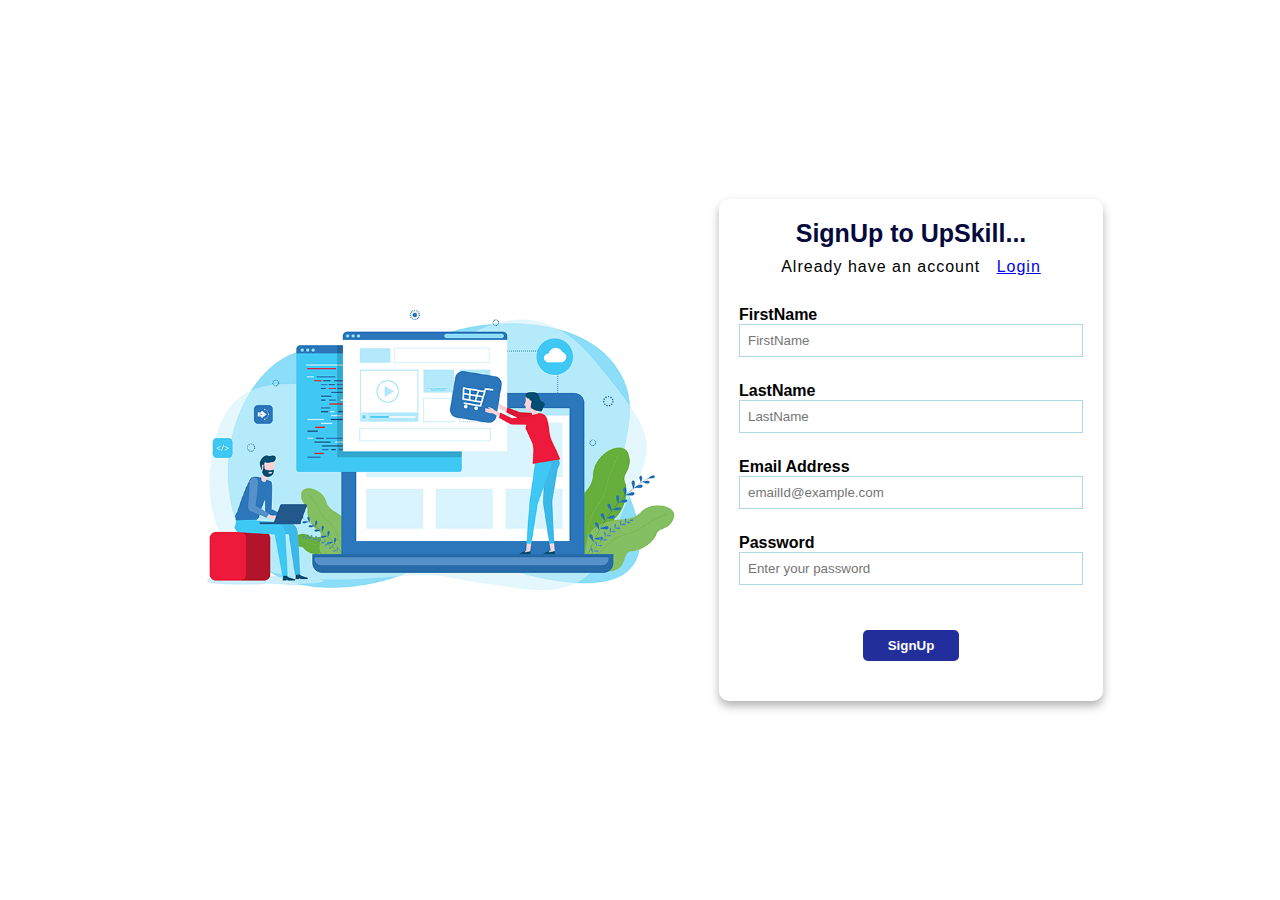
<file: signup.html>
<!DOCTYPE html>
<html lang="en">
  <head>
    <meta charset="UTF-8" />
    <meta name="viewport" content="width=device-width, initial-scale=1.0" />
    <link rel="icon" href="images/icon.png" type="image/x-icon" />
    <link
      rel="stylesheet"
      href="https://cdnjs.cloudflare.com/ajax/libs/font-awesome/4.7.0/css/font-awesome.min.css"
    />
    <link rel="stylesheet" href="style.css" />
  </head>
  <body>
    <!-- Signup Page -->
    <section id="login-section">
      <div class="login-container">
        <img src="images/signup.png" alt="" id="signupImg" />
        <div class="signup-form-container">
          <div class="heading">
            <h3>SignUp to UpSkill...</h3>
            <p>
              Already have an account &nbsp;
              <a href="login.html">Login</a>
            </p>
          </div>
          <form class="login-form">
            <label for="firstname"><b>FirstName</b></label>
            <input type="text" id="firstname" placeholder="FirstName" />

            <label for="lastname"><b>LastName</b></label>
            <input type="text" id="lastName" placeholder="LastName" />

            <label for="email"><b>Email Address</b></label>
            <input type="email" id="email" placeholder="emailId@example.com" />

            <label for="password"><b>Password</b></label>
            <input
              type="password"
              id="password"
              placeholder="Enter your password"
            />
            <button id="btn-login">SignUp</button>
          </form>
        </div>
      </div>
    </section>
    <!-- End of Sign up Page -->
    <script src="script.js"></script>
  </body>
</html>
</file>
<file: style.css>
* {
  margin: 0;
  padding: 0;
  box-sizing: border-box;
  font-family: "Segoe UI", Tahoma, Geneva, Verdana, sans-serif;
}

html {
  scroll-behavior: smooth;
}

/* HeaderWithNav CSS */
header {
  position: fixed;
  top: 0;
  background: #fff;
  z-index: 5;
  padding: 5px 0px;
  width: 100%;
}

.container {
  max-width: 1000px;
  margin: 0 auto;
}

.headerWithNav {
  display: flex;
  justify-content: space-between;
  align-items: center;
}

.headerWithNav a {
  text-decoration: none;
}

.headerWithNav .logo img {
  width: 100px;
  height: 70px;
}

.headerWithNav .logo span {
  position: absolute;
  top: 20px;
  font-size: 30px;
  font-weight: 800;
  color: #051068;
}

#closeBtn,
#openBtn {
  display: none;
}

.nav_links a {
  display: inline-block;
  margin-left: 20px;
  color: #050a3d;
  font-weight: 600;
  transition: 0.3s;
}

.nav_links a:hover {
  color: orange;
}

.nav_links #login {
  border: 1px solid #050a3d;
  border-radius: 3px;
  padding: 10px 25px;
}

.nav_links #signup {
  border: 1px solid #050a3d;
  border-radius: 3px;
  padding: 10px 20px;
}

@media (max-width: 850px) {
  #closeBtn,
  #openBtn {
    display: block;
    font-size: 30px;
    color: #051068;
  }

  header {
    padding-right: 15px;
  }

  .nav_links {
    position: fixed;
    top: 0;
    left: 0;
    height: 550px;
    width: 0;
    overflow-x: hidden;
    background: rgb(241, 237, 237);
    text-align: center;
    transition: 0.4s;
  }

  .nav_links #closeBtn {
    position: absolute;
    right: 30px;
    top: 20px;
  }

  .nav_links a {
    display: block;
    padding-top: 30px;
    font-size: 20px;
  }

  #login,
  #signup {
    margin: 30px auto;
    width: 150px;
  }
}

/* Hero Section CSS */
#hero {
  margin-top: 85px;
  height: 100vh;
  background: url(images/hero.jpg) no-repeat;
  background-size: cover;
  position: relative;
}

.hero-content {
  position: absolute;
  top: 50%;
  left: 50%;
  transform: translate(-50%, -50%);
  text-align: center;
  width: 100%;
  max-width: 850px;
}

.hero-content h2 {
  font-size: 40px;
  color: #fff;
  letter-spacing: 2px;
}

.hero-content p {
  margin: 20px;
  color: whitesmoke;
  letter-spacing: 1px;
}

.btns {
  display: block;
  margin-top: 40px;
}

#btn-learnMore {
  text-decoration: none;
  background: #222e9c;
  color: #fff;
  padding: 10px 20px;
  border-radius: 4px;
  margin-right: 10px;
  font-weight: 600;
}

#btn-courses {
  text-decoration: none;
  background: rgb(235, 155, 7);
  color: #fff;
  padding: 10px 20px;
  border-radius: 4px;
  font-weight: 600;
}

/* Section-Title CSS */
.section-title {
  text-align: center;
  margin: 80px 0px 40px;
}

.section-title h2 {
  font-size: 30px;
  letter-spacing: 2px;
  margin-bottom: 10px;
  color: #050a3d;
}

.section-title p {
  color: #051068;
  font-weight: 600;
}

/* Features Section CSS */
.features-container {
  display: flex;
  justify-content: space-between;
  align-items: center;
  flex-wrap: wrap;
}

.feature {
  width: 320px;
  background: rgb(224, 242, 250);
  border-radius: 5px;
  padding: 20px;
  transition: 0.4s;
}

.feature:hover {
  box-shadow: 0px 5px 10px rgba(0, 0, 0, 0.3);
}

.feature i {
  font-size: 40px;
  color: #050a3d;
}

.feature h3 {
  margin: 15px 0px;
  color: #051068;
}

@media (max-width: 875px) {
  .features-container {
    flex-direction: column;
    gap: 30px;
  }
}

/* Courses Section CSS */
.courses-container {
  display: grid;
  grid-template-columns: repeat(3, 1fr);
  grid-gap: 20px;
}

.course {
  background: rgb(224, 242, 250);
  position: relative;
}

.course .image {
  width: 100%;
  height: 200px;
}

.image img {
  width: 100%;
  height: 100%;
  object-fit: cover;
}

.price {
  position: absolute;
  top: 55%;
  right: 20px;
  background: #050a3d;
  width: 60px;
  height: 60px;
  border-radius: 50%;
  padding: 20px 6px;
  color: white;
}

.price span {
  font-weight: 600;
}

.course a {
  text-decoration: none;
}

.course a h4 {
  margin: 30px 10px 0px 10px;
  color: black;
}

.course .stars {
  margin: 10px 0px 20px 10px;
  color: orange;
}

.review_count {
  color: #050a3d;
  font-weight: 700;
}

@media (max-width: 800px) {
  .courses-container {
    grid-template-columns: repeat(1, 1fr);
    padding: 0px 10px;
  }
}

/* Offer Section CSS */
#offer {
  margin: 80px 0px 40px 0px;
  background: url(images/b1.jpg) no-repeat;
  background-size: cover;
  height: 80vh;
  position: relative;
}

.offer-content {
  position: absolute;
  top: 50%;
  left: 50%;
  transform: translate(-50%, -50%);
  max-width: 800px;
}

.offer-content #offer-info {
  color: silver;
  font-size: 22px;
}

.offer-content h2 {
  color: silver;
  font-size: 35px;
  margin: 10px 0px;
}

.time_left_container {
  display: flex;
  justify-content: center;
  align-items: center;
  margin: 30px 0px;
  flex-wrap: wrap;
}

.time_left_container .timeleft-info {
  background: rgba(255, 255, 255, 0.25);
  box-shadow: 0 8px 32px 0 rgba(31, 38, 135, 0.37);
  backdrop-filter: blur(4px);
  border-radius: 10px;
  border: 1px solid rgba(255, 255, 255, 0.18);
  text-align: center;
  padding: 20px;
  margin: 10px;
  width: 100px;
  color: #fff;
  font-weight: 700;
}

#register_btn {
  text-decoration: none;
  background: rgb(248, 169, 21);
  color: #fff;
  font-weight: 700;
  padding: 10px 20px;
  border-radius: 4px;
  display: block;
  margin: 0 auto;
  width: 100px;
}

@media (max-width: 800px) {
  #offer {
    height: 120vh;
  }
}

/* Community Experts Section */
.experts-container {
  display: flex;
  justify-content: space-between;
  align-items: center;
  flex-wrap: wrap;
}

.expert-info {
  width: 240px;
  box-shadow: 0px 5px 10px rgba(0, 0, 0, 0.3);
  border-radius: 5px;
  text-align: center;
  padding: 20px;
}

.expert-info img {
  width: 120px;
  height: 120px;
  border-radius: 50%;
  object-fit: cover;
  border: 6px solid rgb(245, 238, 238);
}

.expert-info h4 {
  margin: 15px 0px 10px 0px;
  color: #050a3d;
}

.expert-info p {
  font-weight: 600;
  margin-bottom: 10px;
}

.expert-info i {
  margin: 8px;
  font-size: 20px;
  color: rgb(170, 154, 157);
  transition: 0.5s;
}

.expert-info i:hover {
  color: #051068;
}

@media (max-width: 800px) {
  .experts-container {
    flex-direction: column;
    gap: 30px;
  }
}

/* Footer Section CSS */
footer {
  margin-top: 60px;
  background: #050a3d;
}

.footer-links {
  display: flex;
  justify-content: space-between;
}

.links h3 {
  margin-top: 40px;
  text-transform: uppercase;
  color: #fff;
  font-size: 16px;
}

.links ul li {
  list-style: none;
  margin: 15px 0px;
  color: silver;
  font-weight: 500;
}

.links p {
  margin: 20px 0px;
  color: silver;
}

.newsletter input {
  padding: 10px;
  width: 250px;
  outline: none;
  border: none;
  font-weight: 600;
  background: wheat;
}

#btn-subscribe {
  padding: 10px;
  border: none;
  font-weight: 600;
  background: yellowgreen;
  outline: none;
}

@media (max-width: 800px) {
  .footer-links {
    flex-direction: column;
    align-items: flex-start;
    gap: 30px;
    margin-left: 30px;
  }
}

.copyright {
  background: whitesmoke;
  margin-top: 30px;
  padding: 20px;
  text-align: center;
}

.copyright p {
  font-weight: 600;
}

.copyright strong {
  color: #050a3d;
}

/* Arrow up CSS */
#arrow-up {
  position: fixed;
  bottom: 30px;
  right: 30px;
  background: pink;
  padding: 18px;
  border-radius: 4px;
  text-decoration: none;
}

#arrow-up i {
  font-size: 22px;
}

/* =================== About HTML Page CSS ================= */
#about-hero {
  margin-top: 85px;
  height: 50vh;
  position: relative;
}

#about-hero::after {
  content: "";
  background: url(images/back1.jpg) center;
  background-size: cover;
  opacity: 0.8;
  top: 0;
  left: 0;
  bottom: 0;
  right: 0;
  position: absolute;
  z-index: -1;
}

#about-hero h2 {
  position: absolute;
  top: 50%;
  left: 50%;
  transform: translate(-50%, -50%);
  color: #050a3d;
  font-size: 35px;
  letter-spacing: 2px;
}

@media (max-width: 875px) {
  #about-hero h2 {
    font-size: 20px;
  }
}

#about-content {
  margin-top: 80px;
  text-align: center;
}

.main-content h2 {
  font-size: 35px;
  letter-spacing: 2px;
  color: #050a3d;
}

.main-content p {
  margin: 15px 0px 30px 0px;
  color: #051068;
  font-weight: 600;
}

.sub-content {
  display: flex;
  justify-content: space-between;
  align-items: center;
  gap: 50px;
  max-width: 1000px;
  margin: 80px auto;
}

.sub-info {
  text-align: left;
}

.sub-content .main-img {
  width: 55%;
  height: 100%;
  object-fit: cover;
}

.sub-info h2 {
  color: #050a3d;
  font-size: 22px;
  margin-bottom: 15px;
}

.course-access {
  margin-top: 20px;
}

.course_count,
.access {
  display: flex;
  align-items: center;
  margin-bottom: 20px;
}

.course-access img,
.access img {
  width: 80px;
  height: 80px;
  margin-right: 15px;
}

@media (max-width: 800px) {
  .sub-content {
    flex-direction: column;
    gap: 30px;
  }

  .sub-info {
    padding: 0px 10px 0px 30px;
  }
}

/*  Trusted By Section CSS */
.trusted-companies {
  display: flex;
  justify-content: space-between;
  align-items: center;
  flex-wrap: wrap;
}

.company img {
  width: 80px;
  height: 80px;
  margin-bottom: 10px;
}

.company h4 {
  color: #050a3d;
}

/* =============== Blogs HTML CSS ============== */
.blogs-main-section {
  display: flex;
  justify-content: space-between;
  margin-top: 80px;
}

.allBlogs {
  width: 60%;
}

.categories {
  width: 30%;
}

.categories h3 {
  text-transform: uppercase;
  color: #050a3d;
  letter-spacing: 1px;
}

.container .categories_list li {
  list-style: none;
  margin: 15px 0px;
  color: #051068;
  font-weight: 600;
  letter-spacing: 1px;
  position: relative;
}

.container .categories_list li::after {
  content: "";
  position: absolute;
  left: 0;
  bottom: -10px;
  height: 1px;
  background: lightblue;
  width: 100%;
}

.blogs {
  margin-bottom: 30px;
}

.blogs .image {
  max-width: 600px;
  border-radius: 10px;
  overflow: hidden;
}

.image img {
  width: 100%;
  height: 100%;
  object-fit: cover;
  display: block;
}

.blogs h3 {
  margin: 20px 0px;
}

.blogs p {
  font-weight: 500;
}

.btn-readMore {
  text-decoration: none;
  background: greenyellow;
  color: black;
  font-weight: 600;
  margin: 14px 0px;
  padding: 10px 20px;
  border-radius: 4px;
  display: inline-block;
}
@media (max-width: 800px) {
  .blogs-main-section {
    flex-direction: column-reverse;
    gap: 30px;
  }

  .allBlogs {
    width: 100%;
    height: 100vh;
    padding: 0px 10px;
  }

  .categories {
    width: 100%;
    text-align: center;
  }
}

/* =============== Contact HTML CSS ============== */
#main-contact-section {
  margin-top: 80px;
}

.contact-container {
  display: flex;
}

.contact-info {
  width: 50%;
}

.info {
  display: flex;
  align-items: center;
  margin-bottom: 50px;
}

.info i {
  color: #222e9c;
  font-size: 35px;
  margin-right: 20px;
}

.info p {
  font-weight: 600;
  font-size: 16px;
}

.social-links {
  margin-top: 40px;
}

.social-links i {
  margin: 15px;
  font-size: 25px;
  color: rgb(139, 127, 129);
  transition: 0.4s;
  border: 1px solid lightblue;
  padding: 10px;
  text-align: center;
  width: 50px;
}

.social-links i:hover {
  color: #051068;
}

.contact-form {
  width: 50%;
}

.contact-form input {
  padding: 8px;
  width: 100%;
  margin-bottom: 15px;
  outline: none;
  border: 1px solid lightblue;
  font-weight: 600;
}

.contact-form textarea {
  width: 100%;
  outline: none;
  border: 1px solid lightblue;
  font-weight: 500;
}

#btn-sendMessage {
  display: block;
  margin: 30px auto;
  padding: 10px;
  border-radius: 4px;
  background: #222e9c;
  color: #fff;
  border: none;
  font-weight: 600;
}

@media (max-width: 800px) {
  .contact-container {
    flex-direction: column;
    align-items: center;
    gap: 30px;
  }
}

/* =========== Course HTML CSS ============= */
#course-details {
  margin-top: 80px;
}

.course-details-container {
  display: flex;
  justify-content: space-between;
}

.course-full-content {
  width: 60%;
  padding: 0px 10px;
}

.imgContainer {
  max-width: 600px;
  border-radius: 10px;
  overflow: hidden;
}

.imgContainer img {
  display: block;
  width: 100%;
  height: 100%;
  object-fit: cover;
}

.course-title-cost {
  display: flex;
  justify-content: space-between;
  margin: 30px 0px;
}

.course-title-cost h4 {
  font-size: 20px;
  color: #050a3d;
  margin-bottom: 14px;
}

.course-title-cost i {
  color: orange;
}

.course-title-cost p {
  margin: 14px 0px;
}

.cost {
  background: rgb(233, 228, 228);
  padding: 10px 12px;
  font-weight: 600;
  font-size: 18px;
  height: 40px;
  border-radius: 4px;
}

.tutor {
  display: flex;
  align-items: center;
  margin-bottom: 20px;
}

.tutor img {
  width: 60px;
  height: 60px;
  border-radius: 50%;
  border: 3px solid lightblue;
  margin-right: 14px;
}

.tutor span {
  font-weight: 700;
  font-size: 18px;
}

.course-information {
  margin: 20px 0px;
}

.benefits {
  margin-bottom: 20px;
}

.benefits h3 {
  margin: 20px 0px;
  color: #050a3d;
}

.benefits i {
  color: #050a3d;
  font-size: 20px;
  margin-right: 14px;
  margin-bottom: 10px;
}

.course-access-details {
  width: 30%;
  max-height: 400px;
  box-shadow: 0px 5px 10px rgba(0, 0, 0, 0.3);
  border-radius: 10px;
  padding: 30px 30px 0px 30px;
}

.course-access-details h4 {
  color: #050a3d;
  font-size: 18px;
  margin-bottom: 15px;
}

.course-access-details i {
  color: #222e9c;
  font-size: 18px;
  margin-bottom: 14px;
  margin-right: 10px;
}

#btn-getCourse {
  display: block;
  margin: 30px auto;
  padding: 10px 20px;
  background: #050a3d;
  color: #fff;
  font-weight: 600;
  outline: none;
  border: none;
}

@media (max-width: 800px) {
  .course-details-container {
    flex-direction: column-reverse;
    gap: 30px;
  }

  .course-full-content {
    width: 100%;
  }

  .course-access-details {
    width: 90%;
    margin: auto;
    padding-left: 60px;
  }
}

/* review css */
.review-heading {
  margin: 20px 0px 30px 0px;
}

.review-heading h3 {
  font-size: 25px;
}

.review-heading i {
  color: orange;
}

.allReviews {
  display: grid;
  grid-template-columns: repeat(2, 1fr);
  grid-gap: 20px;
}

.review {
  padding-top: 15px;
  border-top: 1px solid lightblue;
}

.reviewerName {
  display: flex;
  align-items: center;
  margin-bottom: 15px;
}

.reviewerName h3 {
  background: #050a3d;
  color: #fff;
  padding: 10px;
  border-radius: 50%;
  margin-right: 15px;
}

.reviewerName i {
  color: orange;
}

.reviewerName span {
  color: rgb(143, 117, 122);
  font-weight: 600;
}

.helpful {
  margin: 15px 0px;
  font-weight: 500;
}

.btn-showMore {
  margin-top: 20px;
  padding: 10px 20px;
  background: transparent;
  border: 1px solid brown;
  font-weight: 600;
  outline: none;
}

@media (max-width: 800px) {
  .allReviews {
    grid-template-columns: repeat(1, 1fr);
  }
}

/* ===================== LOGIN PAGE CSS ======================== */
#login-section {
  height: 100vh;
  display: flex;
  justify-content: center;
  align-items: center;
}

.login-container {
  display: flex;
  align-items: center;
  justify-content: center;
  gap: 30px;
}

.login-form-container {
  width: 35%;
  box-shadow: 0px 5px 10px rgba(0, 0, 0, 0.3);
  padding: 20px;
  border-radius: 10px;
}

.login-form-container .heading {
  text-align: center;
  margin-bottom: 30px;
}

.heading h3 {
  color: #050a3d;
  font-size: 25px;
  margin-bottom: 10px;
}

.heading p {
  letter-spacing: 1px;
}

.login-form input {
  width: 100%;
  padding: 8px;
  outline: none;
  border: 1px solid lightblue;
  margin-bottom: 25px;
  font-weight: 500;
}

#btn-login {
  display: block;
  margin: 20px auto;
  padding: 8px 25px;
  border-radius: 5px;
  outline: none;
  background: #222e9c;
  border: none;
  color: #fff;
  font-weight: 600;
}

@media (max-width: 800px) {
  .login-container {
    flex-direction: column;
  }

  .login-container img {
    width: 100%;
  }

  .login-form-container {
    width: 100%;
    max-width: 400px;
  }
}

#signupImg {
  width: 40%;
}

.signup-form-container {
  width: 30%;
  box-shadow: 0px 5px 10px rgba(0, 0, 0, 0.3);
  padding: 20px;
  border-radius: 10px;
}

.signup-form-container .heading {
  text-align: center;
  margin-bottom: 30px;
}

@media (max-width: 800px) {
  #signupImg {
    width: 100%;
  }

  .signup-form-container {
    width: 100%;
  }
}
</file>
